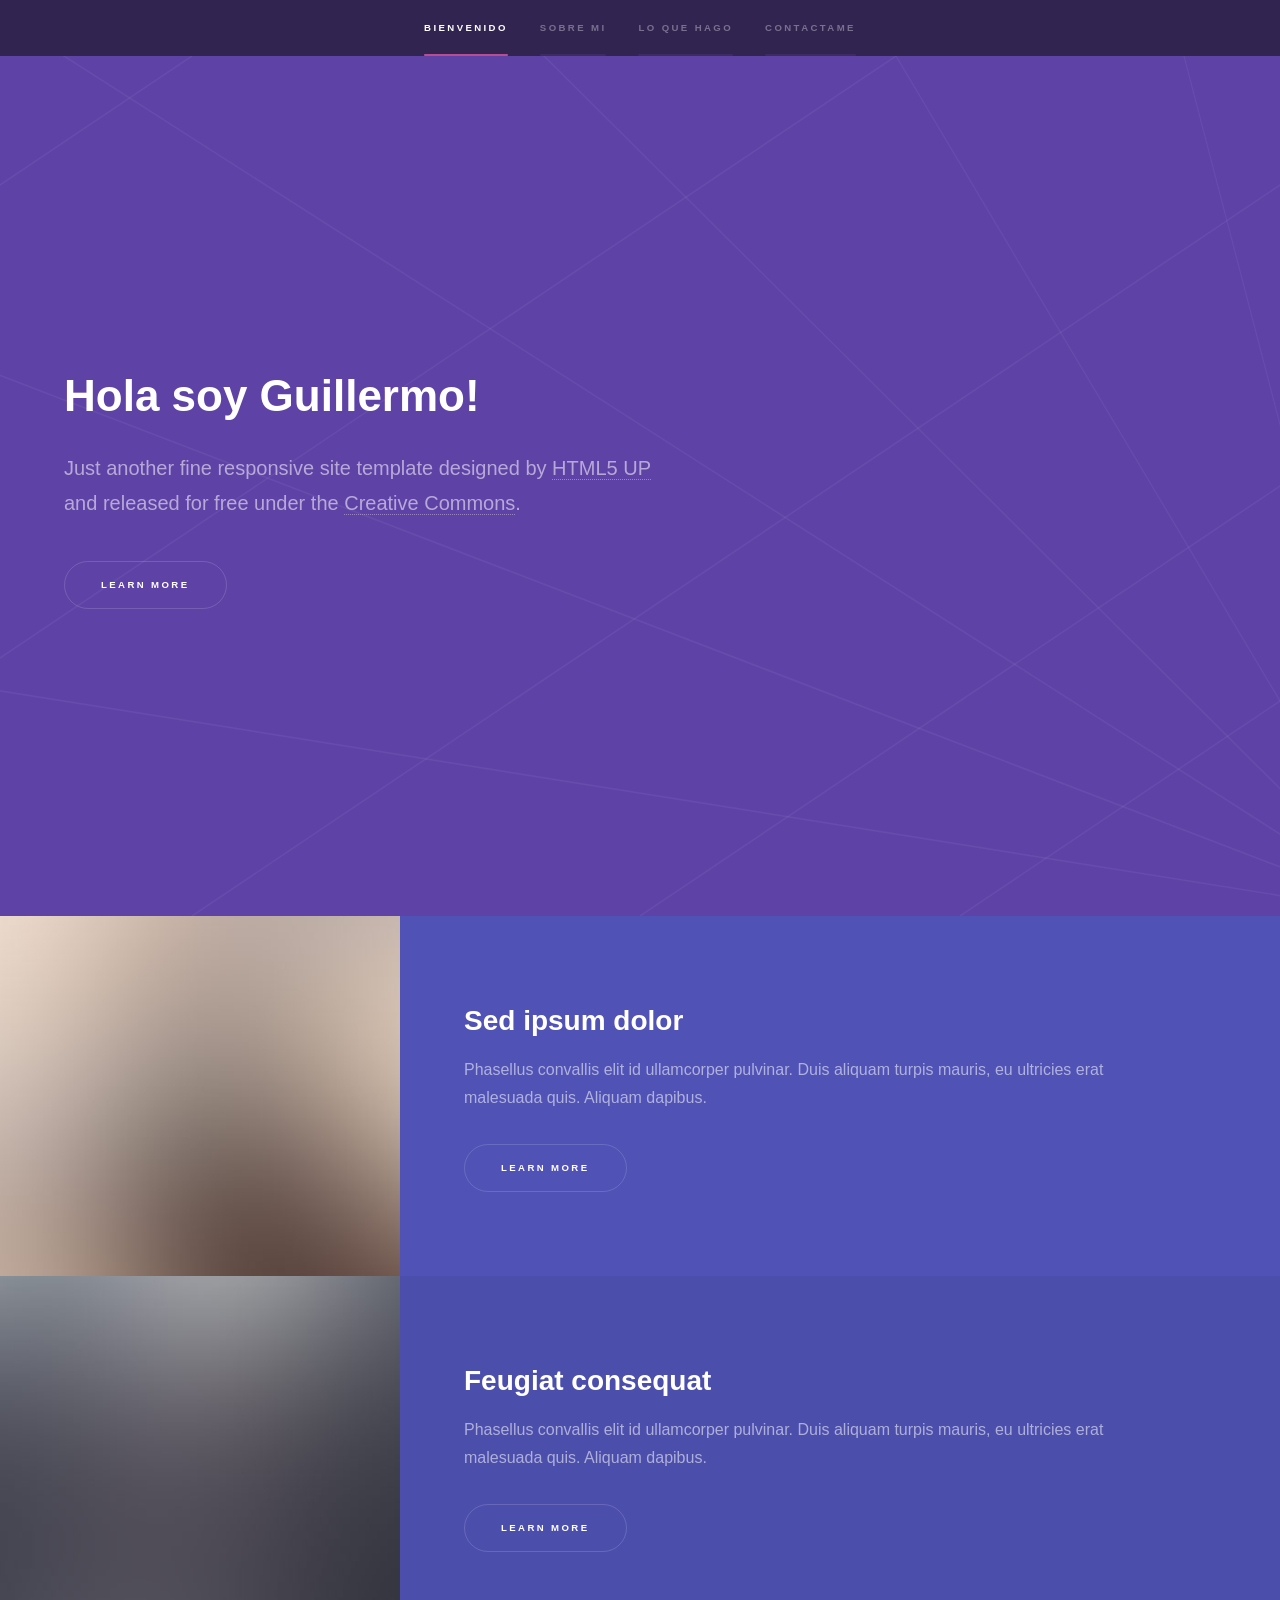
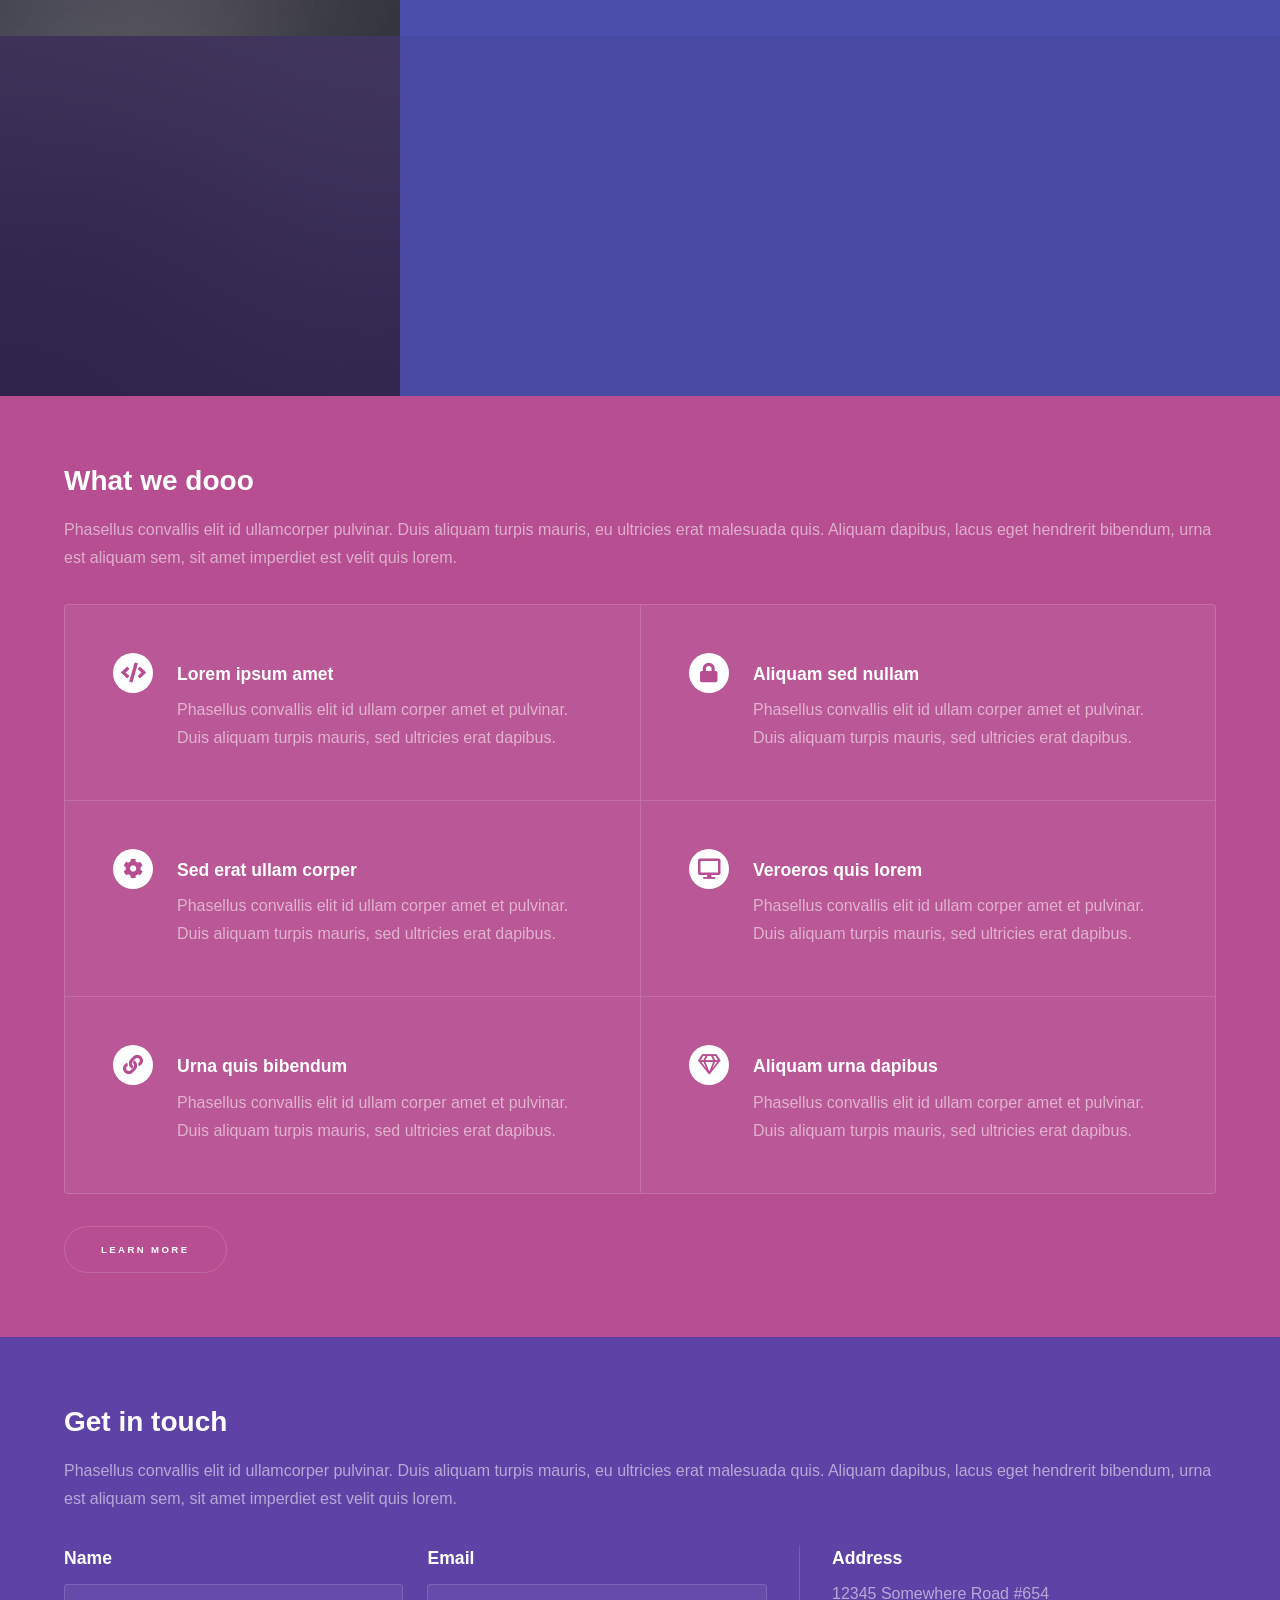
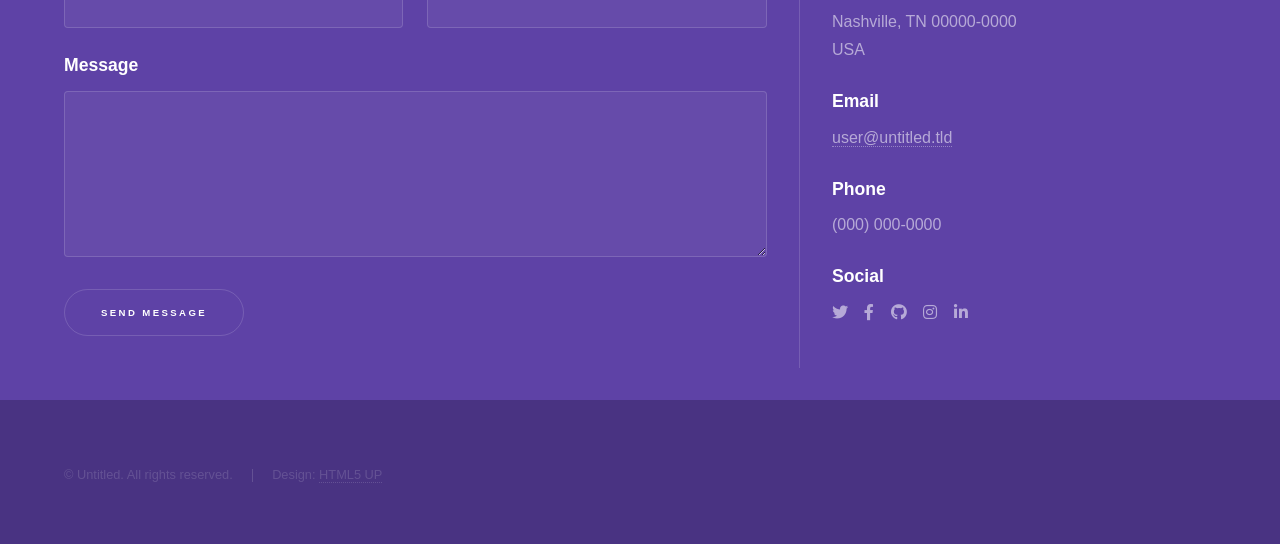
<file: index.html>
<!DOCTYPE HTML>

<html>
	<head>
		<title>Guillermo Tapia Desauguste</title>
		<meta charset="utf-8" />
		<meta name="viewport" content="width=device-width, initial-scale=1, user-scalable=no" />
		<link rel="stylesheet" href="assets/css/main.css" />
		<noscript><link rel="stylesheet" href="../assets/css/noscript.css" /></noscript>
	</head>
	<body class="is-preload">

		<!-- Sidebar -->
			<section id="sidebar">
				<div class="inner">
					<nav>
						<ul>
							<li><a href="#intro">Bienvenido</a></li>
							<li><a href="#one">Sobre mi</a></li>
							<li><a href="#two">Lo que hago</a></li>
							<li><a href="#three">Contactame</a></li>
						</ul>
					</nav>
				</div>
			</section>

		<!-- Wrapper -->
			<div id="wrapper">

				<!-- Intro -->
					<section id="intro" class="wrapper style1 fullscreen fade-up">
						<div class="inner">
							<h1>Hola soy Guillermo!</h1>
							<p>Just another fine responsive site template designed by <a href="http://html5up.net">HTML5 UP</a><br />
							and released for free under the <a href="http://html5up.net/license">Creative Commons</a>.</p>
							<ul class="actions">
								<li><a href="#one" class="button scrolly">Learn more</a></li>
							</ul>
						</div>
					</section>

				<!-- One -->
					<section id="one" class="wrapper style2 spotlights">
						<section>
							<a href="#" class="image"><img src="/images/pic01.jpg" alt="" data-position="center center" /></a>
							<div class="content">
								<div class="inner">
									<h2>Sed ipsum dolor</h2>
									<p>Phasellus convallis elit id ullamcorper pulvinar. Duis aliquam turpis mauris, eu ultricies erat malesuada quis. Aliquam dapibus.</p>
									<ul class="actions">
										<li><a href="#" class="button">Learn more</a></li>
									</ul>
								</div>
							</div>
						</section>
						<section>
							<a href="#" class="image"><img src="/images/pic02.jpg" alt="" data-position="top center" /></a>
							<div class="content">
								<div class="inner">
									<h2>Feugiat consequat</h2>
									<p>Phasellus convallis elit id ullamcorper pulvinar. Duis aliquam turpis mauris, eu ultricies erat malesuada quis. Aliquam dapibus.</p>
									<ul class="actions">
										<li><a href="#" class="button">Learn more</a></li>
									</ul>
								</div>
							</div>
						</section>
						<section>
							<a href="#" class="image"><img src="/images/pic03.jpg" alt="" data-position="25% 25%" /></a>
							<div class="content">
								<div class="inner">
									<h2>Ultricies aliquam</h2>
									<p>Phasellus convallis elit id ullamcorper pulvinar. Duis aliquam turpis mauris, eu ultricies erat malesuada quis. Aliquam dapibus.</p>
									<ul class="actions">
										<li><a href="#" class="button">Learn more</a></li>
									</ul>
								</div>
							</div>
						</section>
					</section>

				<!-- Two -->
					<section id="two" class="wrapper style3 fade-up">
						<div class="inner">
							<h2>What we dooo</h2>
							<p>Phasellus convallis elit id ullamcorper pulvinar. Duis aliquam turpis mauris, eu ultricies erat malesuada quis. Aliquam dapibus, lacus eget hendrerit bibendum, urna est aliquam sem, sit amet imperdiet est velit quis lorem.</p>
							<div class="features">
								<section>
									<span class="icon solid major fa-code"></span>
									<h3>Lorem ipsum amet</h3>
									<p>Phasellus convallis elit id ullam corper amet et pulvinar. Duis aliquam turpis mauris, sed ultricies erat dapibus.</p>
								</section>
								<section>
									<span class="icon solid major fa-lock"></span>
									<h3>Aliquam sed nullam</h3>
									<p>Phasellus convallis elit id ullam corper amet et pulvinar. Duis aliquam turpis mauris, sed ultricies erat dapibus.</p>
								</section>
								<section>
									<span class="icon solid major fa-cog"></span>
									<h3>Sed erat ullam corper</h3>
									<p>Phasellus convallis elit id ullam corper amet et pulvinar. Duis aliquam turpis mauris, sed ultricies erat dapibus.</p>
								</section>
								<section>
									<span class="icon solid major fa-desktop"></span>
									<h3>Veroeros quis lorem</h3>
									<p>Phasellus convallis elit id ullam corper amet et pulvinar. Duis aliquam turpis mauris, sed ultricies erat dapibus.</p>
								</section>
								<section>
									<span class="icon solid major fa-link"></span>
									<h3>Urna quis bibendum</h3>
									<p>Phasellus convallis elit id ullam corper amet et pulvinar. Duis aliquam turpis mauris, sed ultricies erat dapibus.</p>
								</section>
								<section>
									<span class="icon major fa-gem"></span>
									<h3>Aliquam urna dapibus</h3>
									<p>Phasellus convallis elit id ullam corper amet et pulvinar. Duis aliquam turpis mauris, sed ultricies erat dapibus.</p>
								</section>
							</div>
							<ul class="actions">
								<li><a href="#" class="button">Learn more</a></li>
							</ul>
						</div>
					</section>

				<!-- Three -->
					<section id="three" class="wrapper style1 fade-up">
						<div class="inner">
							<h2>Get in touch</h2>
							<p>Phasellus convallis elit id ullamcorper pulvinar. Duis aliquam turpis mauris, eu ultricies erat malesuada quis. Aliquam dapibus, lacus eget hendrerit bibendum, urna est aliquam sem, sit amet imperdiet est velit quis lorem.</p>
							<div class="split style1">
								<section>
									<form method="post" action="#">
										<div class="fields">
											<div class="field half">
												<label for="name">Name</label>
												<input type="text" name="name" id="name" />
											</div>
											<div class="field half">
												<label for="email">Email</label>
												<input type="text" name="email" id="email" />
											</div>
											<div class="field">
												<label for="message">Message</label>
												<textarea name="message" id="message" rows="5"></textarea>
											</div>
										</div>
										<ul class="actions">
											<li><a href="" class="button submit">Send Message</a></li>
										</ul>
									</form>
								</section>
								<section>
									<ul class="contact">
										<li>
											<h3>Address</h3>
											<span>12345 Somewhere Road #654<br />
											Nashville, TN 00000-0000<br />
											USA</span>
										</li>
										<li>
											<h3>Email</h3>
											<a href="#">user@untitled.tld</a>
										</li>
										<li>
											<h3>Phone</h3>
											<span>(000) 000-0000</span>
										</li>
										<li>
											<h3>Social</h3>
											<ul class="icons">
												<li><a href="#" class="icon brands fa-twitter"><span class="label">Twitter</span></a></li>
												<li><a href="#" class="icon brands fa-facebook-f"><span class="label">Facebook</span></a></li>
												<li><a href="#" class="icon brands fa-github"><span class="label">GitHub</span></a></li>
												<li><a href="#" class="icon brands fa-instagram"><span class="label">Instagram</span></a></li>
												<li><a href="#" class="icon brands fa-linkedin-in"><span class="label">LinkedIn</span></a></li>
											</ul>
										</li>
									</ul>
								</section>
							</div>
						</div>
					</section>

			</div>

		<!-- Footer -->
			<footer id="footer" class="wrapper style1-alt">
				<div class="inner">
					<ul class="menu">
						<li>&copy; Untitled. All rights reserved.</li><li>Design: <a href="http://html5up.net">HTML5 UP</a></li>
					</ul>
				</div>
			</footer>

		<!-- Scripts -->
			<script src="assets/js/jquery.min.js"></script>
			<script src="assets/js/jquery.scrollex.min.js"></script>
			<script src="assets/js/jquery.scrolly.min.js"></script>
			<script src="assets/js/browser.min.js"></script>
			<script src="assets/js/breakpoints.min.js"></script>
			<script src="assets/js/util.js"></script>
			<script src="assets/js/main.js"></script>

	</body>
</html>
</file>
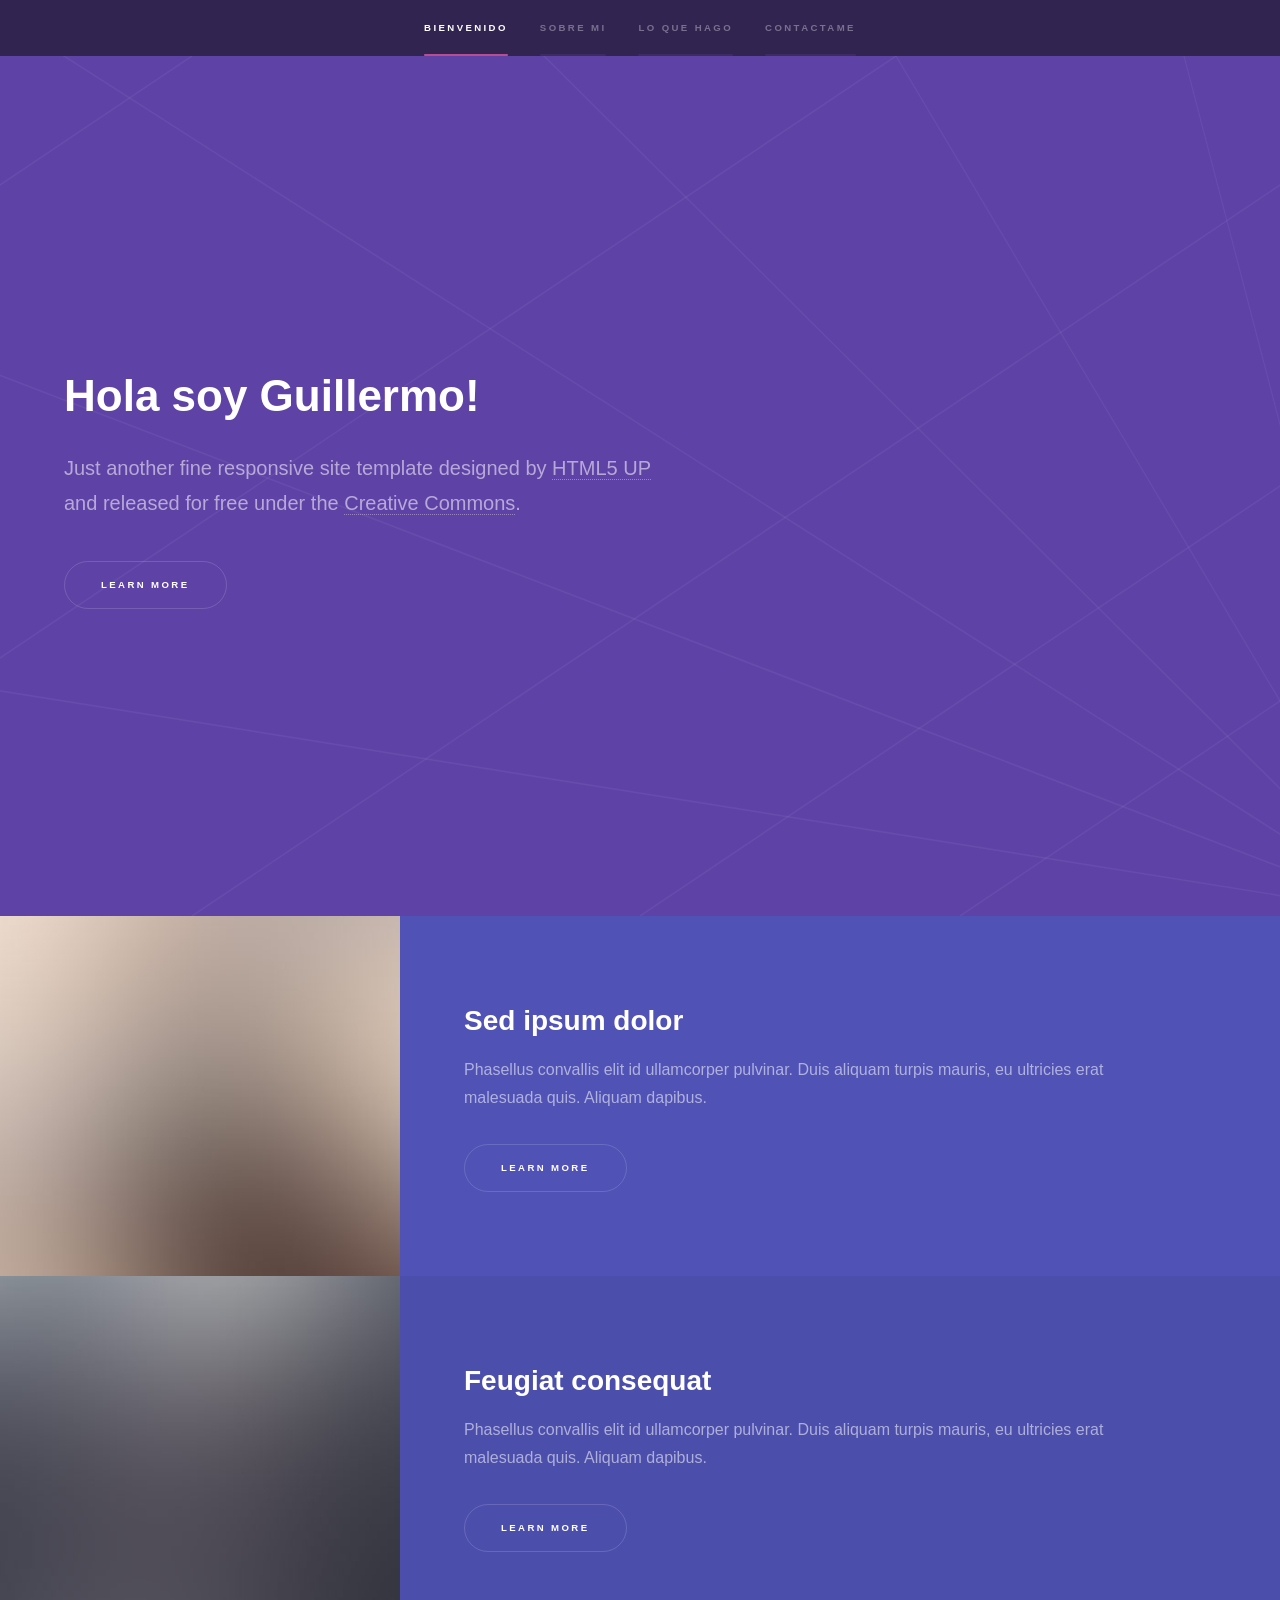
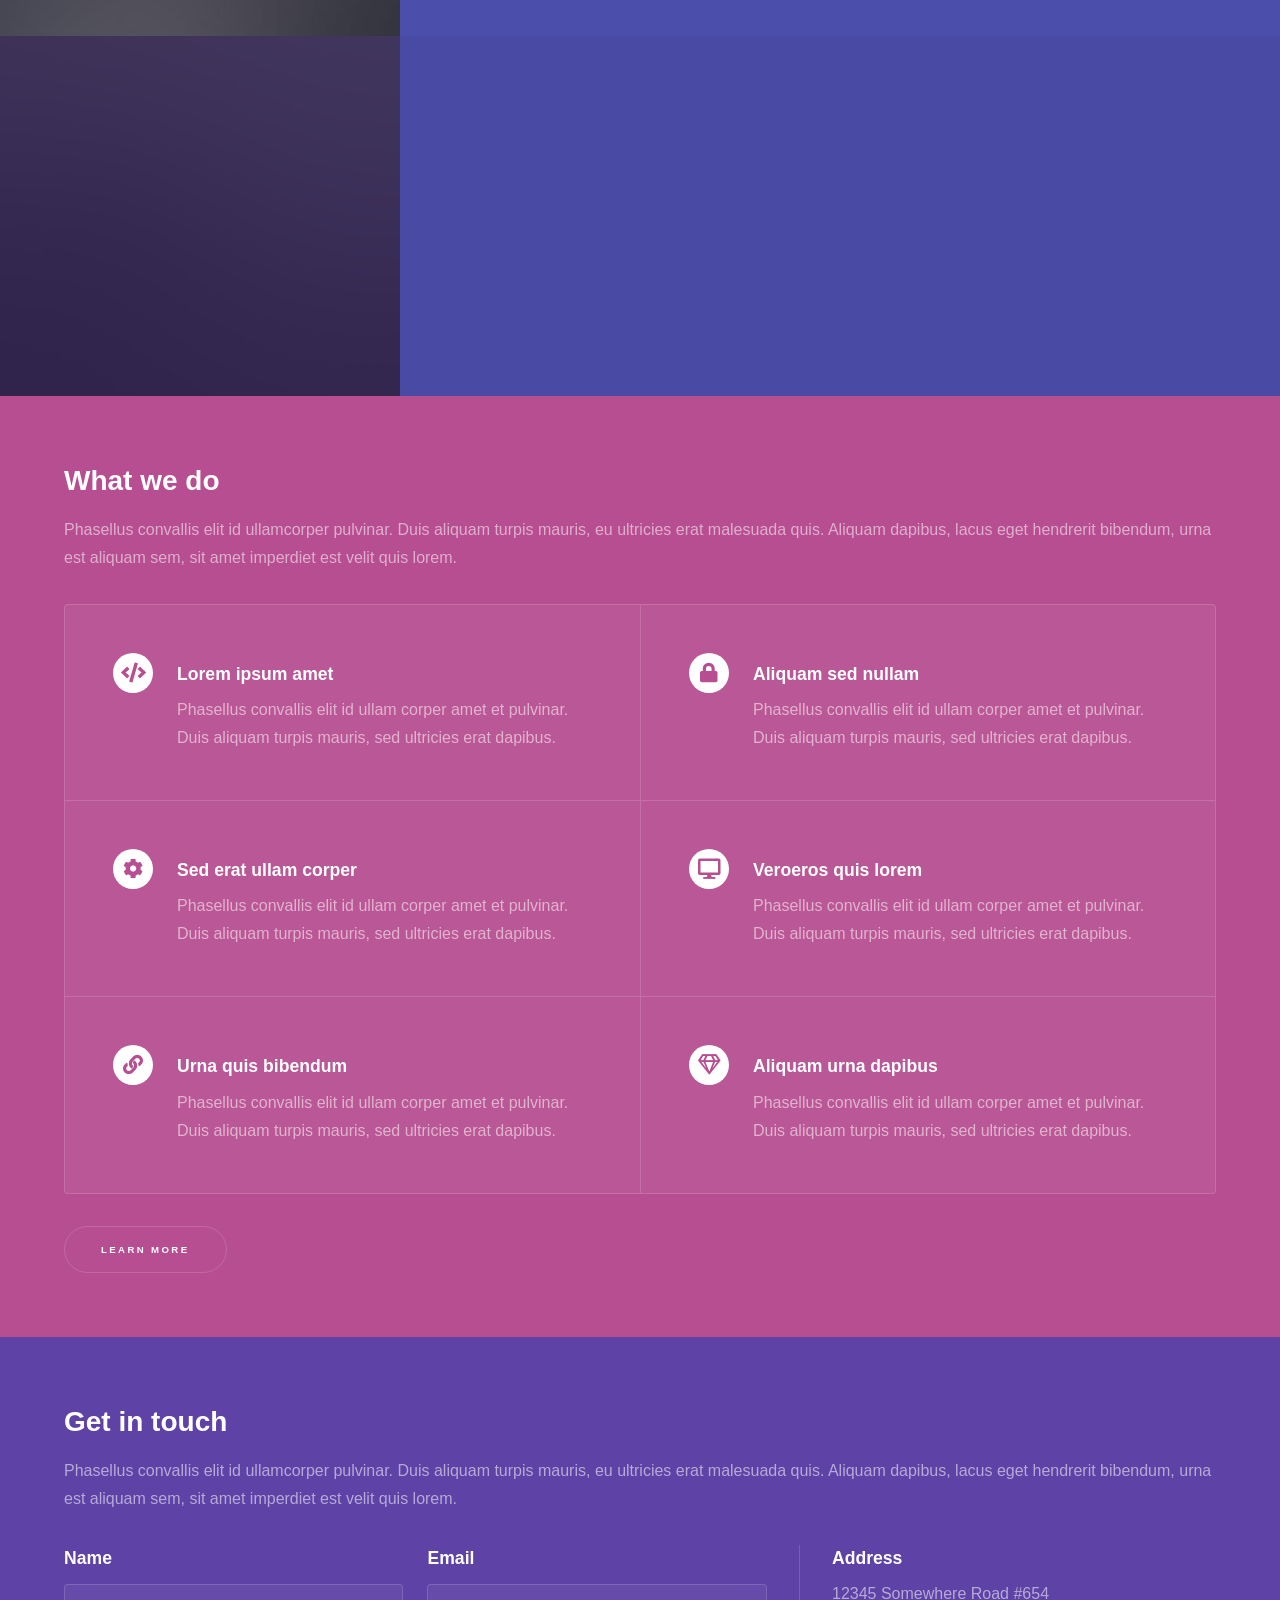
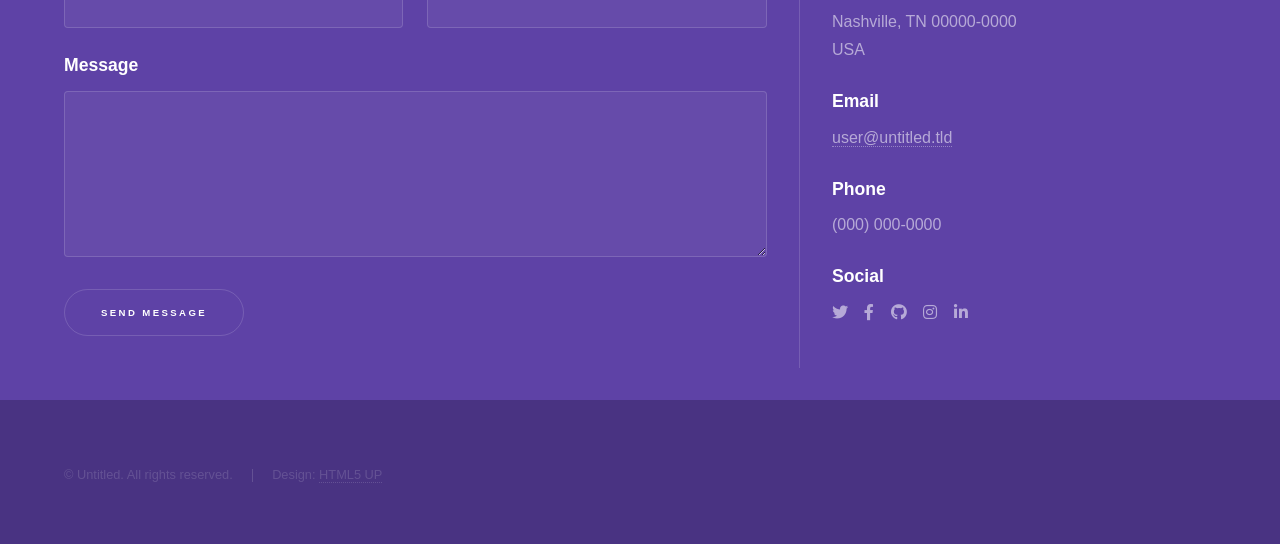
<file: docs/index.html>
<!DOCTYPE HTML>

<html>
	<head>
		<title>Guillermo Tapia Desauguste</title>
		<meta charset="utf-8" />
		<meta name="viewport" content="width=device-width, initial-scale=1, user-scalable=no" />
		<link rel="stylesheet" href="/assets/css/main.css" />
		<noscript><link rel="stylesheet" href="/assets/css/noscript.css" /></noscript>
	</head>
	<body class="is-preload">

		<!-- Sidebar -->
			<section id="sidebar">
				<div class="inner">
					<nav>
						<ul>
							<li><a href="#intro">Bienvenido</a></li>
							<li><a href="#one">Sobre mi</a></li>
							<li><a href="#two">Lo que hago</a></li>
							<li><a href="#three">Contactame</a></li>
						</ul>
					</nav>
				</div>
			</section>

		<!-- Wrapper -->
			<div id="wrapper">

				<!-- Intro -->
					<section id="intro" class="wrapper style1 fullscreen fade-up">
						<div class="inner">
							<h1>Hola soy Guillermo!</h1>
							<p>Just another fine responsive site template designed by <a href="http://html5up.net">HTML5 UP</a><br />
							and released for free under the <a href="http://html5up.net/license">Creative Commons</a>.</p>
							<ul class="actions">
								<li><a href="#one" class="button scrolly">Learn more</a></li>
							</ul>
						</div>
					</section>

				<!-- One -->
					<section id="one" class="wrapper style2 spotlights">
						<section>
							<a href="#" class="image"><img src="/images/pic01.jpg" alt="" data-position="center center" /></a>
							<div class="content">
								<div class="inner">
									<h2>Sed ipsum dolor</h2>
									<p>Phasellus convallis elit id ullamcorper pulvinar. Duis aliquam turpis mauris, eu ultricies erat malesuada quis. Aliquam dapibus.</p>
									<ul class="actions">
										<li><a href="#" class="button">Learn more</a></li>
									</ul>
								</div>
							</div>
						</section>
						<section>
							<a href="#" class="image"><img src="/images/pic02.jpg" alt="" data-position="top center" /></a>
							<div class="content">
								<div class="inner">
									<h2>Feugiat consequat</h2>
									<p>Phasellus convallis elit id ullamcorper pulvinar. Duis aliquam turpis mauris, eu ultricies erat malesuada quis. Aliquam dapibus.</p>
									<ul class="actions">
										<li><a href="#" class="button">Learn more</a></li>
									</ul>
								</div>
							</div>
						</section>
						<section>
							<a href="#" class="image"><img src="/images/pic03.jpg" alt="" data-position="25% 25%" /></a>
							<div class="content">
								<div class="inner">
									<h2>Ultricies aliquam</h2>
									<p>Phasellus convallis elit id ullamcorper pulvinar. Duis aliquam turpis mauris, eu ultricies erat malesuada quis. Aliquam dapibus.</p>
									<ul class="actions">
										<li><a href="#" class="button">Learn more</a></li>
									</ul>
								</div>
							</div>
						</section>
					</section>

				<!-- Two -->
					<section id="two" class="wrapper style3 fade-up">
						<div class="inner">
							<h2>What we do</h2>
							<p>Phasellus convallis elit id ullamcorper pulvinar. Duis aliquam turpis mauris, eu ultricies erat malesuada quis. Aliquam dapibus, lacus eget hendrerit bibendum, urna est aliquam sem, sit amet imperdiet est velit quis lorem.</p>
							<div class="features">
								<section>
									<span class="icon solid major fa-code"></span>
									<h3>Lorem ipsum amet</h3>
									<p>Phasellus convallis elit id ullam corper amet et pulvinar. Duis aliquam turpis mauris, sed ultricies erat dapibus.</p>
								</section>
								<section>
									<span class="icon solid major fa-lock"></span>
									<h3>Aliquam sed nullam</h3>
									<p>Phasellus convallis elit id ullam corper amet et pulvinar. Duis aliquam turpis mauris, sed ultricies erat dapibus.</p>
								</section>
								<section>
									<span class="icon solid major fa-cog"></span>
									<h3>Sed erat ullam corper</h3>
									<p>Phasellus convallis elit id ullam corper amet et pulvinar. Duis aliquam turpis mauris, sed ultricies erat dapibus.</p>
								</section>
								<section>
									<span class="icon solid major fa-desktop"></span>
									<h3>Veroeros quis lorem</h3>
									<p>Phasellus convallis elit id ullam corper amet et pulvinar. Duis aliquam turpis mauris, sed ultricies erat dapibus.</p>
								</section>
								<section>
									<span class="icon solid major fa-link"></span>
									<h3>Urna quis bibendum</h3>
									<p>Phasellus convallis elit id ullam corper amet et pulvinar. Duis aliquam turpis mauris, sed ultricies erat dapibus.</p>
								</section>
								<section>
									<span class="icon major fa-gem"></span>
									<h3>Aliquam urna dapibus</h3>
									<p>Phasellus convallis elit id ullam corper amet et pulvinar. Duis aliquam turpis mauris, sed ultricies erat dapibus.</p>
								</section>
							</div>
							<ul class="actions">
								<li><a href="#" class="button">Learn more</a></li>
							</ul>
						</div>
					</section>

				<!-- Three -->
					<section id="three" class="wrapper style1 fade-up">
						<div class="inner">
							<h2>Get in touch</h2>
							<p>Phasellus convallis elit id ullamcorper pulvinar. Duis aliquam turpis mauris, eu ultricies erat malesuada quis. Aliquam dapibus, lacus eget hendrerit bibendum, urna est aliquam sem, sit amet imperdiet est velit quis lorem.</p>
							<div class="split style1">
								<section>
									<form method="post" action="#">
										<div class="fields">
											<div class="field half">
												<label for="name">Name</label>
												<input type="text" name="name" id="name" />
											</div>
											<div class="field half">
												<label for="email">Email</label>
												<input type="text" name="email" id="email" />
											</div>
											<div class="field">
												<label for="message">Message</label>
												<textarea name="message" id="message" rows="5"></textarea>
											</div>
										</div>
										<ul class="actions">
											<li><a href="" class="button submit">Send Message</a></li>
										</ul>
									</form>
								</section>
								<section>
									<ul class="contact">
										<li>
											<h3>Address</h3>
											<span>12345 Somewhere Road #654<br />
											Nashville, TN 00000-0000<br />
											USA</span>
										</li>
										<li>
											<h3>Email</h3>
											<a href="#">user@untitled.tld</a>
										</li>
										<li>
											<h3>Phone</h3>
											<span>(000) 000-0000</span>
										</li>
										<li>
											<h3>Social</h3>
											<ul class="icons">
												<li><a href="#" class="icon brands fa-twitter"><span class="label">Twitter</span></a></li>
												<li><a href="#" class="icon brands fa-facebook-f"><span class="label">Facebook</span></a></li>
												<li><a href="#" class="icon brands fa-github"><span class="label">GitHub</span></a></li>
												<li><a href="#" class="icon brands fa-instagram"><span class="label">Instagram</span></a></li>
												<li><a href="#" class="icon brands fa-linkedin-in"><span class="label">LinkedIn</span></a></li>
											</ul>
										</li>
									</ul>
								</section>
							</div>
						</div>
					</section>

			</div>

		<!-- Footer -->
			<footer id="footer" class="wrapper style1-alt">
				<div class="inner">
					<ul class="menu">
						<li>&copy; Untitled. All rights reserved.</li><li>Design: <a href="http://html5up.net">HTML5 UP</a></li>
					</ul>
				</div>
			</footer>

		<!-- Scripts -->
			<script src="/assets/js/jquery.min.js"></script>
			<script src="/assets/js/jquery.scrollex.min.js"></script>
			<script src="/assets/js/jquery.scrolly.min.js"></script>
			<script src="/assets/js/browser.min.js"></script>
			<script src="/assets/js/breakpoints.min.js"></script>
			<script src="/assets/js/util.js"></script>
			<script src="/assets/js/main.js"></script>

	</body>
</html>
</file>
<file: assets/css/noscript.css>
/*
	Hyperspace by HTML5 UP
	html5up.net | @ajlkn
	Free for personal and commercial use under the CCA 3.0 license (html5up.net/license)
*/

/* Spotlights */

	.spotlights > section > .image:before {
		opacity: 0 !important;
	}

	.spotlights > section > .content > .inner {
		-moz-transform: none !important;
		-webkit-transform: none !important;
		-ms-transform: none !important;
		transform: none !important;
		opacity: 1 !important;
	}

/* Wrapper */

	.wrapper > .inner {
		opacity: 1 !important;
		-moz-transform: none !important;
		-webkit-transform: none !important;
		-ms-transform: none !important;
		transform: none !important;
	}

/* Sidebar */

	#sidebar > .inner {
		opacity: 1 !important;
	}

	#sidebar nav > ul > li {
		-moz-transform: none !important;
		-webkit-transform: none !important;
		-ms-transform: none !important;
		transform: none !important;
		opacity: 1 !important;
	}
</file>
<file: assets/css/main.css>
@import url(fontawesome-all.min.css);

/*
	Hyperspace by HTML5 UP
	html5up.net | @ajlkn
	Free for personal and commercial use under the CCA 3.0 license (html5up.net/license)
*/

html, body, div, span, applet, object,
iframe, h1, h2, h3, h4, h5, h6, p, blockquote,
pre, a, abbr, acronym, address, big, cite,
code, del, dfn, em, img, ins, kbd, q, s, samp,
small, strike, strong, sub, sup, tt, var, b,
u, i, center, dl, dt, dd, ol, ul, li, fieldset,
form, label, legend, table, caption, tbody,
tfoot, thead, tr, th, td, article, aside,
canvas, details, embed, figure, figcaption,
footer, header, hgroup, menu, nav, output, ruby,
section, summary, time, mark, audio, video {
	margin: 0;
	padding: 0;
	border: 0;
	font-size: 100%;
	font: inherit;
	vertical-align: baseline;}

article, aside, details, figcaption, figure,
footer, header, hgroup, menu, nav, section {
	display: block;}

body {
	line-height: 1;
}

ol, ul {
	list-style: none;
}

blockquote, q {
	quotes: none;
}

	blockquote:before, blockquote:after, q:before, q:after {
		content: '';
		content: none;
	}

table {
	border-collapse: collapse;
	border-spacing: 0;
}

body {
	-webkit-text-size-adjust: none;
}

mark {
	background-color: transparent;
	color: inherit;
}

input::-moz-focus-inner {
	border: 0;
	padding: 0;
}

input, select, textarea {
	-moz-appearance: none;
	-webkit-appearance: none;
	-ms-appearance: none;
	appearance: none;
}

/* Basic */

	@-ms-viewport {
		width: device-width;
	}

	body {
		-ms-overflow-style: scrollbar;
	}

	@media screen and (max-width: 480px) {

		html, body {
			min-width: 320px;
		}

	}

	html {
		box-sizing: border-box;
	}

	*, *:before, *:after {
		box-sizing: inherit;
	}

	body {
		background: #312450;
	}

		body.is-preload *, body.is-preload *:before, body.is-preload *:after {
			-moz-animation: none !important;
			-webkit-animation: none !important;
			-ms-animation: none !important;
			animation: none !important;
			-moz-transition: none !important;
			-webkit-transition: none !important;
			-ms-transition: none !important;
			transition: none !important;
		}

/* Type */

	body, input, select, textarea {
		color: rgba(255, 255, 255, 0.55);
		font-family: Arial, Helvetica, sans-serif;
		font-size: 16.5pt;
		font-weight: normal;
		line-height: 1.75;
	}

		@media screen and (max-width: 1680px) {

			body, input, select, textarea {
				font-size: 13pt;
			}

		}

		@media screen and (max-width: 1280px) {

			body, input, select, textarea {
				font-size: 12pt;
			}

		}

		@media screen and (max-width: 360px) {

			body, input, select, textarea {
				font-size: 11pt;
			}

		}

	a {
		-moz-transition: color 0.2s ease, border-bottom-color 0.2s ease;
		-webkit-transition: color 0.2s ease, border-bottom-color 0.2s ease;
		-ms-transition: color 0.2s ease, border-bottom-color 0.2s ease;
		transition: color 0.2s ease, border-bottom-color 0.2s ease;
		border-bottom: dotted 1px rgba(255, 255, 255, 0.35);
		color: inherit;
		text-decoration: none;
	}

		a:hover {
			border-bottom-color: transparent;
			color: #ffffff;
		}

	strong, b {
		color: #ffffff;
		font-weight: bold;
	}

	em, i {
		font-style: italic;
	}

	p {
		margin: 0 0 2em 0;
	}

	h1, h2, h3, h4, h5, h6 {
		color: #ffffff;
		font-weight: bold;
		line-height: 1.5;
		margin: 0 0 0.5em 0;
	}

		h1 a, h2 a, h3 a, h4 a, h5 a, h6 a {
			color: inherit;
			text-decoration: none;
		}

	h1 {
		font-size: 2.75em;
	}

		h1.major {
			margin: 0 0 1.3em 0;
			position: relative;
			padding-bottom: 0.35em;
		}

			h1.major:after {
				background-image: -moz-linear-gradient(to right, #5e42a6, #b74e91);
				background-image: -webkit-linear-gradient(to right, #5e42a6, #b74e91);
				background-image: -ms-linear-gradient(to right, #5e42a6, #b74e91);
				background-image: linear-gradient(to right, #5e42a6, #b74e91);
				-moz-transition: max-width 0.2s ease;
				-webkit-transition: max-width 0.2s ease;
				-ms-transition: max-width 0.2s ease;
				transition: max-width 0.2s ease;
				border-radius: 0.2em;
				bottom: 0;
				content: '';
				height: 0.05em;
				position: absolute;
				right: 0;
				width: 100%;
			}

	h2 {
		font-size: 1.75em;
	}

	h3 {
		font-size: 1.1em;
	}

	h4 {
		font-size: 1em;
	}

	h5 {
		font-size: 0.8em;
	}

	h6 {
		font-size: 0.6em;
	}

	@media screen and (max-width: 736px) {

		h1 {
			font-size: 2em;
		}

		h2 {
			font-size: 1.25em;
		}

		h3 {
			font-size: 1em;
		}

		h4 {
			font-size: 0.8em;
		}

		h5 {
			font-size: 0.6em;
		}

		h6 {
			font-size: 0.6em;
		}

	}

	sub {
		font-size: 0.8em;
		position: relative;
		top: 0.5em;
	}

	sup {
		font-size: 0.8em;
		position: relative;
		top: -0.5em;
	}

	blockquote {
		border-left: solid 4px rgba(255, 255, 255, 0.15);
		font-style: italic;
		margin: 0 0 2em 0;
		padding: 0.5em 0 0.5em 2em;
	}

	code {
		background: rgba(255, 255, 255, 0.05);
		border-radius: 0.25em;
		border: solid 1px rgba(255, 255, 255, 0.15);
		font-family: "Courier New", monospace;
		font-size: 0.9em;
		margin: 0 0.25em;
		padding: 0.25em 0.65em;
	}

	pre {
		-webkit-overflow-scrolling: touch;
		font-family: "Courier New", monospace;
		font-size: 0.9em;
		margin: 0 0 2em 0;
	}

		pre code {
			display: block;
			line-height: 1.75em;
			padding: 1em 1.5em;
			overflow-x: auto;
		}

	hr {
		border: 0;
		border-bottom: solid 1px rgba(255, 255, 255, 0.15);
		margin: 2em 0;
	}

		hr.major {
			margin: 3em 0;
		}

	.align-left {
		text-align: left;
	}

	.align-center {
		text-align: center;
	}

	.align-right {
		text-align: right;
	}

/* Row */

	.row {
		display: flex;
		flex-wrap: wrap;
		box-sizing: border-box;
		align-items: stretch;
	}

		.row > * {
			box-sizing: border-box;
		}

		.row.gtr-uniform > * > :last-child {
			margin-bottom: 0;
		}

		.row.aln-left {
			justify-content: flex-start;
		}

		.row.aln-center {
			justify-content: center;
		}

		.row.aln-right {
			justify-content: flex-end;
		}

		.row.aln-top {
			align-items: flex-start;
		}

		.row.aln-middle {
			align-items: center;
		}

		.row.aln-bottom {
			align-items: flex-end;
		}

		.row > .imp {
			order: -1;
		}

		.row > .col-1 {
			width: 8.33333%;
		}

		.row > .off-1 {
			margin-left: 8.33333%;
		}

		.row > .col-2 {
			width: 16.66667%;
		}

		.row > .off-2 {
			margin-left: 16.66667%;
		}

		.row > .col-3 {
			width: 25%;
		}

		.row > .off-3 {
			margin-left: 25%;
		}

		.row > .col-4 {
			width: 33.33333%;
		}

		.row > .off-4 {
			margin-left: 33.33333%;
		}

		.row > .col-5 {
			width: 41.66667%;
		}

		.row > .off-5 {
			margin-left: 41.66667%;
		}

		.row > .col-6 {
			width: 50%;
		}

		.row > .off-6 {
			margin-left: 50%;
		}

		.row > .col-7 {
			width: 58.33333%;
		}

		.row > .off-7 {
			margin-left: 58.33333%;
		}

		.row > .col-8 {
			width: 66.66667%;
		}

		.row > .off-8 {
			margin-left: 66.66667%;
		}

		.row > .col-9 {
			width: 75%;
		}

		.row > .off-9 {
			margin-left: 75%;
		}

		.row > .col-10 {
			width: 83.33333%;
		}

		.row > .off-10 {
			margin-left: 83.33333%;
		}

		.row > .col-11 {
			width: 91.66667%;
		}

		.row > .off-11 {
			margin-left: 91.66667%;
		}

		.row > .col-12 {
			width: 100%;
		}

		.row > .off-12 {
			margin-left: 100%;
		}

		.row.gtr-0 {
			margin-top: 0;
			margin-left: 0em;
		}

			.row.gtr-0 > * {
				padding: 0 0 0 0em;
			}

			.row.gtr-0.gtr-uniform {
				margin-top: 0em;
			}

				.row.gtr-0.gtr-uniform > * {
					padding-top: 0em;
				}

		.row.gtr-25 {
			margin-top: 0;
			margin-left: -0.375em;
		}

			.row.gtr-25 > * {
				padding: 0 0 0 0.375em;
			}

			.row.gtr-25.gtr-uniform {
				margin-top: -0.375em;
			}

				.row.gtr-25.gtr-uniform > * {
					padding-top: 0.375em;
				}

		.row.gtr-50 {
			margin-top: 0;
			margin-left: -0.75em;
		}

			.row.gtr-50 > * {
				padding: 0 0 0 0.75em;
			}

			.row.gtr-50.gtr-uniform {
				margin-top: -0.75em;
			}

				.row.gtr-50.gtr-uniform > * {
					padding-top: 0.75em;
				}

		.row {
			margin-top: 0;
			margin-left: -1.5em;
		}

			.row > * {
				padding: 0 0 0 1.5em;
			}

			.row.gtr-uniform {
				margin-top: -1.5em;
			}

				.row.gtr-uniform > * {
					padding-top: 1.5em;
				}

		.row.gtr-150 {
			margin-top: 0;
			margin-left: -2.25em;
		}

			.row.gtr-150 > * {
				padding: 0 0 0 2.25em;
			}

			.row.gtr-150.gtr-uniform {
				margin-top: -2.25em;
			}

				.row.gtr-150.gtr-uniform > * {
					padding-top: 2.25em;
				}

		.row.gtr-200 {
			margin-top: 0;
			margin-left: -3em;
		}

			.row.gtr-200 > * {
				padding: 0 0 0 3em;
			}

			.row.gtr-200.gtr-uniform {
				margin-top: -3em;
			}

				.row.gtr-200.gtr-uniform > * {
					padding-top: 3em;
				}

		@media screen and (max-width: 1680px) {

			.row {
				display: flex;
				flex-wrap: wrap;
				box-sizing: border-box;
				align-items: stretch;
			}

				.row > * {
					box-sizing: border-box;
				}

				.row.gtr-uniform > * > :last-child {
					margin-bottom: 0;
				}

				.row.aln-left {
					justify-content: flex-start;
				}

				.row.aln-center {
					justify-content: center;
				}

				.row.aln-right {
					justify-content: flex-end;
				}

				.row.aln-top {
					align-items: flex-start;
				}

				.row.aln-middle {
					align-items: center;
				}

				.row.aln-bottom {
					align-items: flex-end;
				}

				.row > .imp-xlarge {
					order: -1;
				}

				.row > .col-1-xlarge {
					width: 8.33333%;
				}

				.row > .off-1-xlarge {
					margin-left: 8.33333%;
				}

				.row > .col-2-xlarge {
					width: 16.66667%;
				}

				.row > .off-2-xlarge {
					margin-left: 16.66667%;
				}

				.row > .col-3-xlarge {
					width: 25%;
				}

				.row > .off-3-xlarge {
					margin-left: 25%;
				}

				.row > .col-4-xlarge {
					width: 33.33333%;
				}

				.row > .off-4-xlarge {
					margin-left: 33.33333%;
				}

				.row > .col-5-xlarge {
					width: 41.66667%;
				}

				.row > .off-5-xlarge {
					margin-left: 41.66667%;
				}

				.row > .col-6-xlarge {
					width: 50%;
				}

				.row > .off-6-xlarge {
					margin-left: 50%;
				}

				.row > .col-7-xlarge {
					width: 58.33333%;
				}

				.row > .off-7-xlarge {
					margin-left: 58.33333%;
				}

				.row > .col-8-xlarge {
					width: 66.66667%;
				}

				.row > .off-8-xlarge {
					margin-left: 66.66667%;
				}

				.row > .col-9-xlarge {
					width: 75%;
				}

				.row > .off-9-xlarge {
					margin-left: 75%;
				}

				.row > .col-10-xlarge {
					width: 83.33333%;
				}

				.row > .off-10-xlarge {
					margin-left: 83.33333%;
				}

				.row > .col-11-xlarge {
					width: 91.66667%;
				}

				.row > .off-11-xlarge {
					margin-left: 91.66667%;
				}

				.row > .col-12-xlarge {
					width: 100%;
				}

				.row > .off-12-xlarge {
					margin-left: 100%;
				}

				.row.gtr-0 {
					margin-top: 0;
					margin-left: 0em;
				}

					.row.gtr-0 > * {
						padding: 0 0 0 0em;
					}

					.row.gtr-0.gtr-uniform {
						margin-top: 0em;
					}

						.row.gtr-0.gtr-uniform > * {
							padding-top: 0em;
						}

				.row.gtr-25 {
					margin-top: 0;
					margin-left: -0.375em;
				}

					.row.gtr-25 > * {
						padding: 0 0 0 0.375em;
					}

					.row.gtr-25.gtr-uniform {
						margin-top: -0.375em;
					}

						.row.gtr-25.gtr-uniform > * {
							padding-top: 0.375em;
						}

				.row.gtr-50 {
					margin-top: 0;
					margin-left: -0.75em;
				}

					.row.gtr-50 > * {
						padding: 0 0 0 0.75em;
					}

					.row.gtr-50.gtr-uniform {
						margin-top: -0.75em;
					}

						.row.gtr-50.gtr-uniform > * {
							padding-top: 0.75em;
						}

				.row {
					margin-top: 0;
					margin-left: -1.5em;
				}

					.row > * {
						padding: 0 0 0 1.5em;
					}

					.row.gtr-uniform {
						margin-top: -1.5em;
					}

						.row.gtr-uniform > * {
							padding-top: 1.5em;
						}

				.row.gtr-150 {
					margin-top: 0;
					margin-left: -2.25em;
				}

					.row.gtr-150 > * {
						padding: 0 0 0 2.25em;
					}

					.row.gtr-150.gtr-uniform {
						margin-top: -2.25em;
					}

						.row.gtr-150.gtr-uniform > * {
							padding-top: 2.25em;
						}

				.row.gtr-200 {
					margin-top: 0;
					margin-left: -3em;
				}

					.row.gtr-200 > * {
						padding: 0 0 0 3em;
					}

					.row.gtr-200.gtr-uniform {
						margin-top: -3em;
					}

						.row.gtr-200.gtr-uniform > * {
							padding-top: 3em;
						}

		}

		@media screen and (max-width: 1280px) {

			.row {
				display: flex;
				flex-wrap: wrap;
				box-sizing: border-box;
				align-items: stretch;
			}

				.row > * {
					box-sizing: border-box;
				}

				.row.gtr-uniform > * > :last-child {
					margin-bottom: 0;
				}

				.row.aln-left {
					justify-content: flex-start;
				}

				.row.aln-center {
					justify-content: center;
				}

				.row.aln-right {
					justify-content: flex-end;
				}

				.row.aln-top {
					align-items: flex-start;
				}

				.row.aln-middle {
					align-items: center;
				}

				.row.aln-bottom {
					align-items: flex-end;
				}

				.row > .imp-large {
					order: -1;
				}

				.row > .col-1-large {
					width: 8.33333%;
				}

				.row > .off-1-large {
					margin-left: 8.33333%;
				}

				.row > .col-2-large {
					width: 16.66667%;
				}

				.row > .off-2-large {
					margin-left: 16.66667%;
				}

				.row > .col-3-large {
					width: 25%;
				}

				.row > .off-3-large {
					margin-left: 25%;
				}

				.row > .col-4-large {
					width: 33.33333%;
				}

				.row > .off-4-large {
					margin-left: 33.33333%;
				}

				.row > .col-5-large {
					width: 41.66667%;
				}

				.row > .off-5-large {
					margin-left: 41.66667%;
				}

				.row > .col-6-large {
					width: 50%;
				}

				.row > .off-6-large {
					margin-left: 50%;
				}

				.row > .col-7-large {
					width: 58.33333%;
				}

				.row > .off-7-large {
					margin-left: 58.33333%;
				}

				.row > .col-8-large {
					width: 66.66667%;
				}

				.row > .off-8-large {
					margin-left: 66.66667%;
				}

				.row > .col-9-large {
					width: 75%;
				}

				.row > .off-9-large {
					margin-left: 75%;
				}

				.row > .col-10-large {
					width: 83.33333%;
				}

				.row > .off-10-large {
					margin-left: 83.33333%;
				}

				.row > .col-11-large {
					width: 91.66667%;
				}

				.row > .off-11-large {
					margin-left: 91.66667%;
				}

				.row > .col-12-large {
					width: 100%;
				}

				.row > .off-12-large {
					margin-left: 100%;
				}

				.row.gtr-0 {
					margin-top: 0;
					margin-left: 0em;
				}

					.row.gtr-0 > * {
						padding: 0 0 0 0em;
					}

					.row.gtr-0.gtr-uniform {
						margin-top: 0em;
					}

						.row.gtr-0.gtr-uniform > * {
							padding-top: 0em;
						}

				.row.gtr-25 {
					margin-top: 0;
					margin-left: -0.375em;
				}

					.row.gtr-25 > * {
						padding: 0 0 0 0.375em;
					}

					.row.gtr-25.gtr-uniform {
						margin-top: -0.375em;
					}

						.row.gtr-25.gtr-uniform > * {
							padding-top: 0.375em;
						}

				.row.gtr-50 {
					margin-top: 0;
					margin-left: -0.75em;
				}

					.row.gtr-50 > * {
						padding: 0 0 0 0.75em;
					}

					.row.gtr-50.gtr-uniform {
						margin-top: -0.75em;
					}

						.row.gtr-50.gtr-uniform > * {
							padding-top: 0.75em;
						}

				.row {
					margin-top: 0;
					margin-left: -1.5em;
				}

					.row > * {
						padding: 0 0 0 1.5em;
					}

					.row.gtr-uniform {
						margin-top: -1.5em;
					}

						.row.gtr-uniform > * {
							padding-top: 1.5em;
						}

				.row.gtr-150 {
					margin-top: 0;
					margin-left: -2.25em;
				}

					.row.gtr-150 > * {
						padding: 0 0 0 2.25em;
					}

					.row.gtr-150.gtr-uniform {
						margin-top: -2.25em;
					}

						.row.gtr-150.gtr-uniform > * {
							padding-top: 2.25em;
						}

				.row.gtr-200 {
					margin-top: 0;
					margin-left: -3em;
				}

					.row.gtr-200 > * {
						padding: 0 0 0 3em;
					}

					.row.gtr-200.gtr-uniform {
						margin-top: -3em;
					}

						.row.gtr-200.gtr-uniform > * {
							padding-top: 3em;
						}

		}

		@media screen and (max-width: 980px) {

			.row {
				display: flex;
				flex-wrap: wrap;
				box-sizing: border-box;
				align-items: stretch;
			}

				.row > * {
					box-sizing: border-box;
				}

				.row.gtr-uniform > * > :last-child {
					margin-bottom: 0;
				}

				.row.aln-left {
					justify-content: flex-start;
				}

				.row.aln-center {
					justify-content: center;
				}

				.row.aln-right {
					justify-content: flex-end;
				}

				.row.aln-top {
					align-items: flex-start;
				}

				.row.aln-middle {
					align-items: center;
				}

				.row.aln-bottom {
					align-items: flex-end;
				}

				.row > .imp-medium {
					order: -1;
				}

				.row > .col-1-medium {
					width: 8.33333%;
				}

				.row > .off-1-medium {
					margin-left: 8.33333%;
				}

				.row > .col-2-medium {
					width: 16.66667%;
				}

				.row > .off-2-medium {
					margin-left: 16.66667%;
				}

				.row > .col-3-medium {
					width: 25%;
				}

				.row > .off-3-medium {
					margin-left: 25%;
				}

				.row > .col-4-medium {
					width: 33.33333%;
				}

				.row > .off-4-medium {
					margin-left: 33.33333%;
				}

				.row > .col-5-medium {
					width: 41.66667%;
				}

				.row > .off-5-medium {
					margin-left: 41.66667%;
				}

				.row > .col-6-medium {
					width: 50%;
				}

				.row > .off-6-medium {
					margin-left: 50%;
				}

				.row > .col-7-medium {
					width: 58.33333%;
				}

				.row > .off-7-medium {
					margin-left: 58.33333%;
				}

				.row > .col-8-medium {
					width: 66.66667%;
				}

				.row > .off-8-medium {
					margin-left: 66.66667%;
				}

				.row > .col-9-medium {
					width: 75%;
				}

				.row > .off-9-medium {
					margin-left: 75%;
				}

				.row > .col-10-medium {
					width: 83.33333%;
				}

				.row > .off-10-medium {
					margin-left: 83.33333%;
				}

				.row > .col-11-medium {
					width: 91.66667%;
				}

				.row > .off-11-medium {
					margin-left: 91.66667%;
				}

				.row > .col-12-medium {
					width: 100%;
				}

				.row > .off-12-medium {
					margin-left: 100%;
				}

				.row.gtr-0 {
					margin-top: 0;
					margin-left: 0em;
				}

					.row.gtr-0 > * {
						padding: 0 0 0 0em;
					}

					.row.gtr-0.gtr-uniform {
						margin-top: 0em;
					}

						.row.gtr-0.gtr-uniform > * {
							padding-top: 0em;
						}

				.row.gtr-25 {
					margin-top: 0;
					margin-left: -0.375em;
				}

					.row.gtr-25 > * {
						padding: 0 0 0 0.375em;
					}

					.row.gtr-25.gtr-uniform {
						margin-top: -0.375em;
					}

						.row.gtr-25.gtr-uniform > * {
							padding-top: 0.375em;
						}

				.row.gtr-50 {
					margin-top: 0;
					margin-left: -0.75em;
				}

					.row.gtr-50 > * {
						padding: 0 0 0 0.75em;
					}

					.row.gtr-50.gtr-uniform {
						margin-top: -0.75em;
					}

						.row.gtr-50.gtr-uniform > * {
							padding-top: 0.75em;
						}

				.row {
					margin-top: 0;
					margin-left: -1.5em;
				}

					.row > * {
						padding: 0 0 0 1.5em;
					}

					.row.gtr-uniform {
						margin-top: -1.5em;
					}

						.row.gtr-uniform > * {
							padding-top: 1.5em;
						}

				.row.gtr-150 {
					margin-top: 0;
					margin-left: -2.25em;
				}

					.row.gtr-150 > * {
						padding: 0 0 0 2.25em;
					}

					.row.gtr-150.gtr-uniform {
						margin-top: -2.25em;
					}

						.row.gtr-150.gtr-uniform > * {
							padding-top: 2.25em;
						}

				.row.gtr-200 {
					margin-top: 0;
					margin-left: -3em;
				}

					.row.gtr-200 > * {
						padding: 0 0 0 3em;
					}

					.row.gtr-200.gtr-uniform {
						margin-top: -3em;
					}

						.row.gtr-200.gtr-uniform > * {
							padding-top: 3em;
						}

		}

		@media screen and (max-width: 736px) {

			.row {
				display: flex;
				flex-wrap: wrap;
				box-sizing: border-box;
				align-items: stretch;
			}

				.row > * {
					box-sizing: border-box;
				}

				.row.gtr-uniform > * > :last-child {
					margin-bottom: 0;
				}

				.row.aln-left {
					justify-content: flex-start;
				}

				.row.aln-center {
					justify-content: center;
				}

				.row.aln-right {
					justify-content: flex-end;
				}

				.row.aln-top {
					align-items: flex-start;
				}

				.row.aln-middle {
					align-items: center;
				}

				.row.aln-bottom {
					align-items: flex-end;
				}

				.row > .imp-small {
					order: -1;
				}

				.row > .col-1-small {
					width: 8.33333%;
				}

				.row > .off-1-small {
					margin-left: 8.33333%;
				}

				.row > .col-2-small {
					width: 16.66667%;
				}

				.row > .off-2-small {
					margin-left: 16.66667%;
				}

				.row > .col-3-small {
					width: 25%;
				}

				.row > .off-3-small {
					margin-left: 25%;
				}

				.row > .col-4-small {
					width: 33.33333%;
				}

				.row > .off-4-small {
					margin-left: 33.33333%;
				}

				.row > .col-5-small {
					width: 41.66667%;
				}

				.row > .off-5-small {
					margin-left: 41.66667%;
				}

				.row > .col-6-small {
					width: 50%;
				}

				.row > .off-6-small {
					margin-left: 50%;
				}

				.row > .col-7-small {
					width: 58.33333%;
				}

				.row > .off-7-small {
					margin-left: 58.33333%;
				}

				.row > .col-8-small {
					width: 66.66667%;
				}

				.row > .off-8-small {
					margin-left: 66.66667%;
				}

				.row > .col-9-small {
					width: 75%;
				}

				.row > .off-9-small {
					margin-left: 75%;
				}

				.row > .col-10-small {
					width: 83.33333%;
				}

				.row > .off-10-small {
					margin-left: 83.33333%;
				}

				.row > .col-11-small {
					width: 91.66667%;
				}

				.row > .off-11-small {
					margin-left: 91.66667%;
				}

				.row > .col-12-small {
					width: 100%;
				}

				.row > .off-12-small {
					margin-left: 100%;
				}

				.row.gtr-0 {
					margin-top: 0;
					margin-left: 0em;
				}

					.row.gtr-0 > * {
						padding: 0 0 0 0em;
					}

					.row.gtr-0.gtr-uniform {
						margin-top: 0em;
					}

						.row.gtr-0.gtr-uniform > * {
							padding-top: 0em;
						}

				.row.gtr-25 {
					margin-top: 0;
					margin-left: -0.375em;
				}

					.row.gtr-25 > * {
						padding: 0 0 0 0.375em;
					}

					.row.gtr-25.gtr-uniform {
						margin-top: -0.375em;
					}

						.row.gtr-25.gtr-uniform > * {
							padding-top: 0.375em;
						}

				.row.gtr-50 {
					margin-top: 0;
					margin-left: -0.75em;
				}

					.row.gtr-50 > * {
						padding: 0 0 0 0.75em;
					}

					.row.gtr-50.gtr-uniform {
						margin-top: -0.75em;
					}

						.row.gtr-50.gtr-uniform > * {
							padding-top: 0.75em;
						}

				.row {
					margin-top: 0;
					margin-left: -1.5em;
				}

					.row > * {
						padding: 0 0 0 1.5em;
					}

					.row.gtr-uniform {
						margin-top: -1.5em;
					}

						.row.gtr-uniform > * {
							padding-top: 1.5em;
						}

				.row.gtr-150 {
					margin-top: 0;
					margin-left: -2.25em;
				}

					.row.gtr-150 > * {
						padding: 0 0 0 2.25em;
					}

					.row.gtr-150.gtr-uniform {
						margin-top: -2.25em;
					}

						.row.gtr-150.gtr-uniform > * {
							padding-top: 2.25em;
						}

				.row.gtr-200 {
					margin-top: 0;
					margin-left: -3em;
				}

					.row.gtr-200 > * {
						padding: 0 0 0 3em;
					}

					.row.gtr-200.gtr-uniform {
						margin-top: -3em;
					}

						.row.gtr-200.gtr-uniform > * {
							padding-top: 3em;
						}

		}

		@media screen and (max-width: 480px) {

			.row {
				display: flex;
				flex-wrap: wrap;
				box-sizing: border-box;
				align-items: stretch;
			}

				.row > * {
					box-sizing: border-box;
				}

				.row.gtr-uniform > * > :last-child {
					margin-bottom: 0;
				}

				.row.aln-left {
					justify-content: flex-start;
				}

				.row.aln-center {
					justify-content: center;
				}

				.row.aln-right {
					justify-content: flex-end;
				}

				.row.aln-top {
					align-items: flex-start;
				}

				.row.aln-middle {
					align-items: center;
				}

				.row.aln-bottom {
					align-items: flex-end;
				}

				.row > .imp-xsmall {
					order: -1;
				}

				.row > .col-1-xsmall {
					width: 8.33333%;
				}

				.row > .off-1-xsmall {
					margin-left: 8.33333%;
				}

				.row > .col-2-xsmall {
					width: 16.66667%;
				}

				.row > .off-2-xsmall {
					margin-left: 16.66667%;
				}

				.row > .col-3-xsmall {
					width: 25%;
				}

				.row > .off-3-xsmall {
					margin-left: 25%;
				}

				.row > .col-4-xsmall {
					width: 33.33333%;
				}

				.row > .off-4-xsmall {
					margin-left: 33.33333%;
				}

				.row > .col-5-xsmall {
					width: 41.66667%;
				}

				.row > .off-5-xsmall {
					margin-left: 41.66667%;
				}

				.row > .col-6-xsmall {
					width: 50%;
				}

				.row > .off-6-xsmall {
					margin-left: 50%;
				}

				.row > .col-7-xsmall {
					width: 58.33333%;
				}

				.row > .off-7-xsmall {
					margin-left: 58.33333%;
				}

				.row > .col-8-xsmall {
					width: 66.66667%;
				}

				.row > .off-8-xsmall {
					margin-left: 66.66667%;
				}

				.row > .col-9-xsmall {
					width: 75%;
				}

				.row > .off-9-xsmall {
					margin-left: 75%;
				}

				.row > .col-10-xsmall {
					width: 83.33333%;
				}

				.row > .off-10-xsmall {
					margin-left: 83.33333%;
				}

				.row > .col-11-xsmall {
					width: 91.66667%;
				}

				.row > .off-11-xsmall {
					margin-left: 91.66667%;
				}

				.row > .col-12-xsmall {
					width: 100%;
				}

				.row > .off-12-xsmall {
					margin-left: 100%;
				}

				.row.gtr-0 {
					margin-top: 0;
					margin-left: 0em;
				}

					.row.gtr-0 > * {
						padding: 0 0 0 0em;
					}

					.row.gtr-0.gtr-uniform {
						margin-top: 0em;
					}

						.row.gtr-0.gtr-uniform > * {
							padding-top: 0em;
						}

				.row.gtr-25 {
					margin-top: 0;
					margin-left: -0.375em;
				}

					.row.gtr-25 > * {
						padding: 0 0 0 0.375em;
					}

					.row.gtr-25.gtr-uniform {
						margin-top: -0.375em;
					}

						.row.gtr-25.gtr-uniform > * {
							padding-top: 0.375em;
						}

				.row.gtr-50 {
					margin-top: 0;
					margin-left: -0.75em;
				}

					.row.gtr-50 > * {
						padding: 0 0 0 0.75em;
					}

					.row.gtr-50.gtr-uniform {
						margin-top: -0.75em;
					}

						.row.gtr-50.gtr-uniform > * {
							padding-top: 0.75em;
						}

				.row {
					margin-top: 0;
					margin-left: -1.5em;
				}

					.row > * {
						padding: 0 0 0 1.5em;
					}

					.row.gtr-uniform {
						margin-top: -1.5em;
					}

						.row.gtr-uniform > * {
							padding-top: 1.5em;
						}

				.row.gtr-150 {
					margin-top: 0;
					margin-left: -2.25em;
				}

					.row.gtr-150 > * {
						padding: 0 0 0 2.25em;
					}

					.row.gtr-150.gtr-uniform {
						margin-top: -2.25em;
					}

						.row.gtr-150.gtr-uniform > * {
							padding-top: 2.25em;
						}

				.row.gtr-200 {
					margin-top: 0;
					margin-left: -3em;
				}

					.row.gtr-200 > * {
						padding: 0 0 0 3em;
					}

					.row.gtr-200.gtr-uniform {
						margin-top: -3em;
					}

						.row.gtr-200.gtr-uniform > * {
							padding-top: 3em;
						}

		}

/* Box */

	.box {
		border-radius: 0.25em;
		border: solid 1px rgba(255, 255, 255, 0.15);
		margin-bottom: 2em;
		padding: 1.5em;
	}

		.box > :last-child,
		.box > :last-child > :last-child,
		.box > :last-child > :last-child > :last-child {
			margin-bottom: 0;
		}

		.box.alt {
			border: 0;
			border-radius: 0;
			padding: 0;
		}

/* Button */

	input[type="submit"],
	input[type="reset"],
	input[type="button"],
	button,
	.button {
		-moz-appearance: none;
		-webkit-appearance: none;
		-ms-appearance: none;
		appearance: none;
		-moz-transition: border-color 0.2s ease;
		-webkit-transition: border-color 0.2s ease;
		-ms-transition: border-color 0.2s ease;
		transition: border-color 0.2s ease;
		background-color: transparent;
		border: solid 1px !important;
		border-color: rgba(255, 255, 255, 0.15) !important;
		border-radius: 3em;
		color: #ffffff !important;
		cursor: pointer;
		display: inline-block;
		font-size: 0.6em;
		font-weight: bold;
		height: calc(4.75em + 2px);
		letter-spacing: 0.25em;
		line-height: 4.75em;
		outline: 0;
		padding: 0 3.75em;
		position: relative;
		text-align: center;
		text-decoration: none;
		text-transform: uppercase;
		white-space: nowrap;
	}

		input[type="submit"]:after,
		input[type="reset"]:after,
		input[type="button"]:after,
		button:after,
		.button:after {
			-moz-transform: scale(0.25);
			-webkit-transform: scale(0.25);
			-ms-transform: scale(0.25);
			transform: scale(0.25);
			pointer-events: none;
			-moz-transition: opacity 0.2s ease, -moz-transform 0.2s ease;
			-webkit-transition: opacity 0.2s ease, -webkit-transform 0.2s ease;
			-ms-transition: opacity 0.2s ease, -ms-transform 0.2s ease;
			transition: opacity 0.2s ease, transform 0.2s ease;
			background: #ffffff;
			border-radius: 3em;
			content: '';
			height: 100%;
			left: 0;
			opacity: 0;
			position: absolute;
			top: 0;
			width: 100%;
		}

		input[type="submit"].icon:before,
		input[type="reset"].icon:before,
		input[type="button"].icon:before,
		button.icon:before,
		.button.icon:before {
			margin-right: 0.75em;
		}

		input[type="submit"].fit,
		input[type="reset"].fit,
		input[type="button"].fit,
		button.fit,
		.button.fit {
			width: 100%;
		}

		input[type="submit"].small,
		input[type="reset"].small,
		input[type="button"].small,
		button.small,
		.button.small {
			font-size: 0.4em;
		}

		input[type="submit"].large,
		input[type="reset"].large,
		input[type="button"].large,
		button.large,
		.button.large {
			font-size: 0.8em;
		}

		input[type="submit"].primary,
		input[type="reset"].primary,
		input[type="button"].primary,
		button.primary,
		.button.primary {
			background-color: #ffffff;
			color: #312450 !important;
		}

			input[type="submit"].primary:after,
			input[type="reset"].primary:after,
			input[type="button"].primary:after,
			button.primary:after,
			.button.primary:after {
				display: none;
			}

		input[type="submit"].disabled, input[type="submit"]:disabled,
		input[type="reset"].disabled,
		input[type="reset"]:disabled,
		input[type="button"].disabled,
		input[type="button"]:disabled,
		button.disabled,
		button:disabled,
		.button.disabled,
		.button:disabled {
			cursor: default;
			opacity: 0.5;
			pointer-events: none;
		}

		input[type="submit"]:hover,
		input[type="reset"]:hover,
		input[type="button"]:hover,
		button:hover,
		.button:hover {
			border-color: rgba(255, 255, 255, 0.55) !important;
		}

			input[type="submit"]:hover:after,
			input[type="reset"]:hover:after,
			input[type="button"]:hover:after,
			button:hover:after,
			.button:hover:after {
				opacity: 0.05;
				-moz-transform: scale(1);
				-webkit-transform: scale(1);
				-ms-transform: scale(1);
				transform: scale(1);
			}

			input[type="submit"]:hover:active,
			input[type="reset"]:hover:active,
			input[type="button"]:hover:active,
			button:hover:active,
			.button:hover:active {
				border-color: #ffffff !important;
			}

				input[type="submit"]:hover:active:after,
				input[type="reset"]:hover:active:after,
				input[type="button"]:hover:active:after,
				button:hover:active:after,
				.button:hover:active:after {
					opacity: 0.1;
				}

/* Features */

	.features {
		display: -moz-flex;
		display: -webkit-flex;
		display: -ms-flex;
		display: flex;
		-moz-flex-wrap: wrap;
		-webkit-flex-wrap: wrap;
		-ms-flex-wrap: wrap;
		flex-wrap: wrap;
		border-radius: 0.25em;
		border: solid 1px rgba(255, 255, 255, 0.15);
		background: rgba(255, 255, 255, 0.05);
		margin: 0 0 2em 0;
	}

		.features section {
			padding: 3.5em 3em 1em 7em ;
			width: 50%;
			border-top: solid 1px rgba(255, 255, 255, 0.15);
			position: relative;
		}

			.features section:nth-child(-n + 2) {
				border-top-width: 0;
			}

			.features section:nth-child(2n) {
				border-left: solid 1px rgba(255, 255, 255, 0.15);
			}

			.features section .icon {
				-moz-transition: opacity 0.5s ease, -moz-transform 0.5s ease;
				-webkit-transition: opacity 0.5s ease, -webkit-transform 0.5s ease;
				-ms-transition: opacity 0.5s ease, -ms-transform 0.5s ease;
				transition: opacity 0.5s ease, transform 0.5s ease;
				-moz-transition-delay: 1s;
				-webkit-transition-delay: 1s;
				-ms-transition-delay: 1s;
				transition-delay: 1s;
				-moz-transform: scale(1);
				-webkit-transform: scale(1);
				-ms-transform: scale(1);
				transform: scale(1);
				position: absolute;
				left: 3em;
				top: 3em;
				opacity: 1;
			}

			.features section:nth-child(1) .icon {
				-moz-transition-delay: 0.15s;
				-webkit-transition-delay: 0.15s;
				-ms-transition-delay: 0.15s;
				transition-delay: 0.15s;
			}

			.features section:nth-child(2) .icon {
				-moz-transition-delay: 0.3s;
				-webkit-transition-delay: 0.3s;
				-ms-transition-delay: 0.3s;
				transition-delay: 0.3s;
			}

			.features section:nth-child(3) .icon {
				-moz-transition-delay: 0.45s;
				-webkit-transition-delay: 0.45s;
				-ms-transition-delay: 0.45s;
				transition-delay: 0.45s;
			}

			.features section:nth-child(4) .icon {
				-moz-transition-delay: 0.6s;
				-webkit-transition-delay: 0.6s;
				-ms-transition-delay: 0.6s;
				transition-delay: 0.6s;
			}

			.features section:nth-child(5) .icon {
				-moz-transition-delay: 0.75s;
				-webkit-transition-delay: 0.75s;
				-ms-transition-delay: 0.75s;
				transition-delay: 0.75s;
			}

			.features section:nth-child(6) .icon {
				-moz-transition-delay: 0.9s;
				-webkit-transition-delay: 0.9s;
				-ms-transition-delay: 0.9s;
				transition-delay: 0.9s;
			}

			.features section:nth-child(7) .icon {
				-moz-transition-delay: 1.05s;
				-webkit-transition-delay: 1.05s;
				-ms-transition-delay: 1.05s;
				transition-delay: 1.05s;
			}

			.features section:nth-child(8) .icon {
				-moz-transition-delay: 1.2s;
				-webkit-transition-delay: 1.2s;
				-ms-transition-delay: 1.2s;
				transition-delay: 1.2s;
			}

			.features section:nth-child(9) .icon {
				-moz-transition-delay: 1.35s;
				-webkit-transition-delay: 1.35s;
				-ms-transition-delay: 1.35s;
				transition-delay: 1.35s;
			}

			.features section:nth-child(10) .icon {
				-moz-transition-delay: 1.5s;
				-webkit-transition-delay: 1.5s;
				-ms-transition-delay: 1.5s;
				transition-delay: 1.5s;
			}

			.features section:nth-child(11) .icon {
				-moz-transition-delay: 1.65s;
				-webkit-transition-delay: 1.65s;
				-ms-transition-delay: 1.65s;
				transition-delay: 1.65s;
			}

			.features section:nth-child(12) .icon {
				-moz-transition-delay: 1.8s;
				-webkit-transition-delay: 1.8s;
				-ms-transition-delay: 1.8s;
				transition-delay: 1.8s;
			}

			.features section:nth-child(13) .icon {
				-moz-transition-delay: 1.95s;
				-webkit-transition-delay: 1.95s;
				-ms-transition-delay: 1.95s;
				transition-delay: 1.95s;
			}

			.features section:nth-child(14) .icon {
				-moz-transition-delay: 2.1s;
				-webkit-transition-delay: 2.1s;
				-ms-transition-delay: 2.1s;
				transition-delay: 2.1s;
			}

			.features section:nth-child(15) .icon {
				-moz-transition-delay: 2.25s;
				-webkit-transition-delay: 2.25s;
				-ms-transition-delay: 2.25s;
				transition-delay: 2.25s;
			}

			.features section:nth-child(16) .icon {
				-moz-transition-delay: 2.4s;
				-webkit-transition-delay: 2.4s;
				-ms-transition-delay: 2.4s;
				transition-delay: 2.4s;
			}

			.features section:nth-child(17) .icon {
				-moz-transition-delay: 2.55s;
				-webkit-transition-delay: 2.55s;
				-ms-transition-delay: 2.55s;
				transition-delay: 2.55s;
			}

			.features section:nth-child(18) .icon {
				-moz-transition-delay: 2.7s;
				-webkit-transition-delay: 2.7s;
				-ms-transition-delay: 2.7s;
				transition-delay: 2.7s;
			}

			.features section:nth-child(19) .icon {
				-moz-transition-delay: 2.85s;
				-webkit-transition-delay: 2.85s;
				-ms-transition-delay: 2.85s;
				transition-delay: 2.85s;
			}

			.features section:nth-child(20) .icon {
				-moz-transition-delay: 3s;
				-webkit-transition-delay: 3s;
				-ms-transition-delay: 3s;
				transition-delay: 3s;
			}

		.features.inactive section .icon {
			-moz-transform: scale(0.5);
			-webkit-transform: scale(0.5);
			-ms-transform: scale(0.5);
			transform: scale(0.5);
			opacity: 0;
		}

		@media screen and (max-width: 980px) {

			.features {
				display: block;
			}

				.features section {
					border-top-width: 1px !important;
					border-left-width: 0 !important;
					width: 100%;
				}

					.features section:first-child {
						border-top-width: 0 !important;
					}

		}

		@media screen and (max-width: 736px) {

			.features section {
				padding: 2.5em 1.5em 0.1em 5.5em ;
			}

				.features section .icon {
					left: 1.5em;
					top: 2em;
				}

		}

		@media screen and (max-width: 480px) {

			.features section {
				padding: 2em 1.5em 0.1em 1.5em ;
			}

				.features section .icon {
					left: 0;
					position: relative;
					top: 0;
				}

		}

/* Form */

	form {
		margin: 0 0 2em 0;
	}

		form > :last-child {
			margin-bottom: 0;
		}

		form > .fields {
			display: -moz-flex;
			display: -webkit-flex;
			display: -ms-flex;
			display: flex;
			-moz-flex-wrap: wrap;
			-webkit-flex-wrap: wrap;
			-ms-flex-wrap: wrap;
			flex-wrap: wrap;
			width: calc(100% + 3em);
			margin: -1.5em 0 2em -1.5em;
		}

			form > .fields > .field {
				-moz-flex-grow: 0;
				-webkit-flex-grow: 0;
				-ms-flex-grow: 0;
				flex-grow: 0;
				-moz-flex-shrink: 0;
				-webkit-flex-shrink: 0;
				-ms-flex-shrink: 0;
				flex-shrink: 0;
				padding: 1.5em 0 0 1.5em;
				width: calc(100% - 1.5em);
			}

				form > .fields > .field.half {
					width: calc(50% - 0.75em);
				}

				form > .fields > .field.third {
					width: calc(100%/3 - 0.5em);
				}

				form > .fields > .field.quarter {
					width: calc(25% - 0.375em);
				}

		@media screen and (max-width: 480px) {

			form > .fields {
				width: calc(100% + 3em);
				margin: -1.5em 0 2em -1.5em;
			}

				form > .fields > .field {
					padding: 1.5em 0 0 1.5em;
					width: calc(100% - 1.5em);
				}

					form > .fields > .field.half {
						width: calc(100% - 1.5em);
					}

					form > .fields > .field.third {
						width: calc(100% - 1.5em);
					}

					form > .fields > .field.quarter {
						width: calc(100% - 1.5em);
					}

		}

	label {
		color: #ffffff;
		font-weight: bold;
		line-height: 1.5;
		margin: 0 0 0.7em 0;
		display: block;
		font-size: 1.1em;
	}

	input[type="text"],
	input[type="password"],
	input[type="email"],
	input[type="tel"],
	select,
	textarea {
		-moz-appearance: none;
		-webkit-appearance: none;
		-ms-appearance: none;
		appearance: none;
		background: rgba(255, 255, 255, 0.05);
		border-radius: 0.25em;
		border: none;
		border: solid 1px rgba(255, 255, 255, 0.15);
		color: inherit;
		display: block;
		outline: 0;
		padding: 0 1em;
		text-decoration: none;
		width: 100%;
	}

		input[type="text"]:invalid,
		input[type="password"]:invalid,
		input[type="email"]:invalid,
		input[type="tel"]:invalid,
		select:invalid,
		textarea:invalid {
			box-shadow: none;
		}

		input[type="text"]:focus,
		input[type="password"]:focus,
		input[type="email"]:focus,
		input[type="tel"]:focus,
		select:focus,
		textarea:focus {
			border-color: #ffffff;
			box-shadow: 0 0 0 1px #ffffff;
		}

	select {
		background-image: url("data:image/svg+xml;charset=utf8,%3Csvg xmlns='http://www.w3.org/2000/svg' width='40' height='40' preserveAspectRatio='none' viewBox='0 0 40 40'%3E%3Cpath d='M9.4,12.3l10.4,10.4l10.4-10.4c0.2-0.2,0.5-0.4,0.9-0.4c0.3,0,0.6,0.1,0.9,0.4l3.3,3.3c0.2,0.2,0.4,0.5,0.4,0.9 c0,0.4-0.1,0.6-0.4,0.9L20.7,31.9c-0.2,0.2-0.5,0.4-0.9,0.4c-0.3,0-0.6-0.1-0.9-0.4L4.3,17.3c-0.2-0.2-0.4-0.5-0.4-0.9 c0-0.4,0.1-0.6,0.4-0.9l3.3-3.3c0.2-0.2,0.5-0.4,0.9-0.4S9.1,12.1,9.4,12.3z' fill='rgba(255, 255, 255, 0.15)' /%3E%3C/svg%3E");
		background-size: 1.25rem;
		background-repeat: no-repeat;
		background-position: calc(100% - 1rem) center;
		height: 2.75em;
		padding-right: 2.75em;
		text-overflow: ellipsis;
	}

		select option {
			color: #ffffff;
			background: #312450;
		}

		select:focus::-ms-value {
			background-color: transparent;
		}

		select::-ms-expand {
			display: none;
		}

	input[type="text"],
	input[type="password"],
	input[type="email"],
	select {
		height: 2.75em;
	}

	textarea {
		padding: 0.75em 1em;
	}

		body.is-ie textarea {
			min-height: 10em;
		}

	input[type="checkbox"],
	input[type="radio"] {
		-moz-appearance: none;
		-webkit-appearance: none;
		-ms-appearance: none;
		appearance: none;
		display: block;
		float: left;
		margin-right: -2em;
		opacity: 0;
		width: 1em;
		z-index: -1;
	}

		input[type="checkbox"] + label,
		input[type="radio"] + label {
			text-decoration: none;
			color: rgba(255, 255, 255, 0.55);
			cursor: pointer;
			display: inline-block;
			font-size: 1em;
			font-weight: normal;
			padding-left: 2.4em;
			padding-right: 0.75em;
			position: relative;
		}

			input[type="checkbox"] + label:before,
			input[type="radio"] + label:before {
				-moz-osx-font-smoothing: grayscale;
				-webkit-font-smoothing: antialiased;
				display: inline-block;
				font-style: normal;
				font-variant: normal;
				text-rendering: auto;
				line-height: 1;
				text-transform: none !important;
				font-family: 'Font Awesome 5 Free';
				font-weight: 900;
			}

			input[type="checkbox"] + label:before,
			input[type="radio"] + label:before {
				background: rgba(255, 255, 255, 0.05);
				border-radius: 0.25em;
				border: solid 1px rgba(255, 255, 255, 0.15);
				content: '';
				display: inline-block;
				font-size: 0.8em;
				height: 2.0625em;
				left: 0;
				line-height: 2.0625em;
				position: absolute;
				text-align: center;
				top: 0;
				width: 2.0625em;
			}

		input[type="checkbox"]:checked + label:before,
		input[type="radio"]:checked + label:before {
			background: #ffffff;
			border-color: #ffffff;
			color: #b74e91;
			content: '\f00c';
		}

		input[type="checkbox"]:focus + label:before,
		input[type="radio"]:focus + label:before {
			border-color: #ffffff;
			box-shadow: 0 0 0 1px #ffffff;
		}

	input[type="checkbox"] + label:before {
		border-radius: 0.25em;
	}

	input[type="radio"] + label:before {
		border-radius: 100%;
	}

	::-webkit-input-placeholder {
		color: rgba(255, 255, 255, 0.35) !important;
		opacity: 1.0;
	}

	:-moz-placeholder {
		color: rgba(255, 255, 255, 0.35) !important;
		opacity: 1.0;
	}

	::-moz-placeholder {
		color: rgba(255, 255, 255, 0.35) !important;
		opacity: 1.0;
	}

	:-ms-input-placeholder {
		color: rgba(255, 255, 255, 0.35) !important;
		opacity: 1.0;
	}

/* Icon */

	.icon {
		text-decoration: none;
		border-bottom: none;
		position: relative;
	}

		.icon:before {
			-moz-osx-font-smoothing: grayscale;
			-webkit-font-smoothing: antialiased;
			display: inline-block;
			font-style: normal;
			font-variant: normal;
			text-rendering: auto;
			line-height: 1;
			text-transform: none !important;
			font-family: 'Font Awesome 5 Free';
			font-weight: 400;
		}

		.icon > .label {
			display: none;
		}

		.icon:before {
			line-height: inherit;
		}

		.icon.solid:before {
			font-weight: 900;
		}

		.icon.brands:before {
			font-family: 'Font Awesome 5 Brands';
		}

		.icon.major {
			width: 2.5em;
			height: 2.5em;
			display: block;
			background: #ffffff;
			border-radius: 100%;
			color: #312450;
			text-align: center;
			line-height: 2.5em;
			margin: 0 0 1.3em 0;
		}

			.icon.major:before {
				font-size: 1.25em;
			}

				.wrapper.style1 .icon.major:before {
					color: #5e42a6;
				}

				.wrapper.style1-alt .icon.major:before {
					color: #493382;
				}

				.wrapper.style2 .icon.major:before {
					color: #5052b5;
				}

				.wrapper.style2-alt .icon.major:before {
					color: #3e4094;
				}

				.wrapper.style3 .icon.major:before {
					color: #b74e91;
				}

				.wrapper.style3-alt .icon.major:before {
					color: #953d75;
				}

/* Image */

	.image {
		border-radius: 0.25em;
		border: 0;
		display: inline-block;
		position: relative;
	}

		.image img {
			border-radius: 0.25em;
			display: block;
		}

		.image.left, .image.right {
			max-width: 40%;
		}

			.image.left img, .image.right img {
				width: 100%;
			}

		.image.left {
			float: left;
			margin: 0 1.5em 1em 0;
			top: 0.25em;
		}

		.image.right {
			float: right;
			margin: 0 0 1em 1.5em;
			top: 0.25em;
		}

		.image.fit {
			display: block;
			margin: 0 0 2em 0;
			width: 100%;
		}

			.image.fit img {
				width: 100%;
			}

		.image.main {
			display: block;
			margin: 0 0 3em 0;
			width: 100%;
		}

			.image.main img {
				width: 100%;
			}

/* List */

	ol {
		list-style: decimal;
		margin: 0 0 2em 0;
		padding-left: 1.25em;
	}

		ol li {
			padding-left: 0.25em;
		}

	ul {
		list-style: disc;
		margin: 0 0 2em 0;
		padding-left: 1em;
	}

		ul li {
			padding-left: 0.5em;
		}

		ul.alt {
			list-style: none;
			padding-left: 0;
		}

			ul.alt li {
				border-top: solid 1px rgba(255, 255, 255, 0.15);
				padding: 0.5em 0;
			}

				ul.alt li:first-child {
					border-top: 0;
					padding-top: 0;
				}

	dl {
		margin: 0 0 2em 0;
	}

		dl dt {
			display: block;
			font-weight: bold;
			margin: 0 0 1em 0;
		}

		dl dd {
			margin-left: 2em;
		}

/* Actions */

	ul.actions {
		display: -moz-flex;
		display: -webkit-flex;
		display: -ms-flex;
		display: flex;
		cursor: default;
		list-style: none;
		margin-left: -1em;
		padding-left: 0;
	}

		ul.actions li {
			padding: 0 0 0 1em;
			vertical-align: middle;
		}

		ul.actions.special {
			-moz-justify-content: center;
			-webkit-justify-content: center;
			-ms-justify-content: center;
			justify-content: center;
			width: 100%;
			margin-left: 0;
		}

			ul.actions.special li:first-child {
				padding-left: 0;
			}

		ul.actions.stacked {
			-moz-flex-direction: column;
			-webkit-flex-direction: column;
			-ms-flex-direction: column;
			flex-direction: column;
			margin-left: 0;
		}

			ul.actions.stacked li {
				padding: 1.3em 0 0 0;
			}

				ul.actions.stacked li:first-child {
					padding-top: 0;
				}

		ul.actions.fit {
			width: calc(100% + 1em);
		}

			ul.actions.fit li {
				-moz-flex-grow: 1;
				-webkit-flex-grow: 1;
				-ms-flex-grow: 1;
				flex-grow: 1;
				-moz-flex-shrink: 1;
				-webkit-flex-shrink: 1;
				-ms-flex-shrink: 1;
				flex-shrink: 1;
				width: 100%;
			}

				ul.actions.fit li > * {
					width: 100%;
				}

			ul.actions.fit.stacked {
				width: 100%;
			}

		@media screen and (max-width: 480px) {

			ul.actions:not(.fixed) {
				-moz-flex-direction: column;
				-webkit-flex-direction: column;
				-ms-flex-direction: column;
				flex-direction: column;
				margin-left: 0;
				width: 100% !important;
			}

				ul.actions:not(.fixed) li {
					-moz-flex-grow: 1;
					-webkit-flex-grow: 1;
					-ms-flex-grow: 1;
					flex-grow: 1;
					-moz-flex-shrink: 1;
					-webkit-flex-shrink: 1;
					-ms-flex-shrink: 1;
					flex-shrink: 1;
					padding: 1em 0 0 0;
					text-align: center;
					width: 100%;
				}

					ul.actions:not(.fixed) li > * {
						width: 100%;
					}

					ul.actions:not(.fixed) li:first-child {
						padding-top: 0;
					}

					ul.actions:not(.fixed) li input[type="submit"],
					ul.actions:not(.fixed) li input[type="reset"],
					ul.actions:not(.fixed) li input[type="button"],
					ul.actions:not(.fixed) li button,
					ul.actions:not(.fixed) li .button {
						width: 100%;
					}

						ul.actions:not(.fixed) li input[type="submit"].icon:before,
						ul.actions:not(.fixed) li input[type="reset"].icon:before,
						ul.actions:not(.fixed) li input[type="button"].icon:before,
						ul.actions:not(.fixed) li button.icon:before,
						ul.actions:not(.fixed) li .button.icon:before {
							margin-left: -0.5rem;
						}

		}

/* Contact */

	ul.contact {
		list-style: none;
		padding: 0;
	}

		ul.contact > li {
			padding: 0;
			margin: 1.5em 0 0 0;
		}

			ul.contact > li:first-child {
				margin-top: 0;
			}

/* Icons */

	ul.icons {
		cursor: default;
		list-style: none;
		padding-left: 0;
	}

		ul.icons li {
			display: inline-block;
			padding: 0 0.75em 0 0;
		}

			ul.icons li:last-child {
				padding-right: 0;
			}

			ul.icons li > a, ul.icons li > span {
				border: 0;
			}

				ul.icons li > a .label, ul.icons li > span .label {
					display: none;
				}

/* Menu */

	ul.menu {
		list-style: none;
		padding: 0;
	}

		ul.menu > li {
			border-left: solid 1px rgba(255, 255, 255, 0.15);
			display: inline-block;
			line-height: 1;
			margin-left: 1.5em;
			padding: 0 0 0 1.5em;
		}

			ul.menu > li:first-child {
				border-left: 0;
				margin: 0;
				padding-left: 0;
			}

		@media screen and (max-width: 480px) {

			ul.menu > li {
				border-left: 0;
				display: block;
				line-height: inherit;
				margin: 0.5em 0 0 0;
				padding-left: 0;
			}

		}

/* Section/Article */

	section.special, article.special {
		text-align: center;
	}

	header p {
		color: rgba(255, 255, 255, 0.35);
		position: relative;
		margin: 0 0 1.5em 0;
	}

	header h2 + p {
		font-size: 1.25em;
		margin-top: -1em;
		line-height: 1.5em;
	}

	header h3 + p {
		font-size: 1.1em;
		margin-top: -0.8em;
		line-height: 1.5em;
	}

	header h4 + p,
	header h5 + p,
	header h6 + p {
		font-size: 0.9em;
		margin-top: -0.6em;
		line-height: 1.5em;
	}

/* Split */

	.split {
		display: -moz-flex;
		display: -webkit-flex;
		display: -ms-flex;
		display: flex;
	}

		.split > * {
			width: calc(50% - 2.5em);
		}

		.split > :nth-child(2n - 1) {
			padding-right: 2.5em;
			border-right: solid 1px rgba(255, 255, 255, 0.15);
		}

		.split > :nth-child(2n) {
			padding-left: 2.5em;
		}

		.split.style1 > :nth-child(2n - 1) {
			width: calc(66.66666% - 2.5em);
		}

		.split.style1 > :nth-child(2n) {
			width: calc(33.33333% - 2.5em);
		}

		@media screen and (max-width: 1680px) {

			.split > * {
				width: calc(50% - 2em);
			}

			.split > :nth-child(2n - 1) {
				padding-right: 2em;
			}

			.split > :nth-child(2n) {
				padding-left: 2em;
			}

			.split.style1 > :nth-child(2n - 1) {
				width: calc(66.66666% - 2em);
			}

			.split.style1 > :nth-child(2n) {
				width: calc(33.33333% - 2em);
			}

		}

		@media screen and (max-width: 980px) {

			.split {
				display: block;
			}

				.split > * {
					border-top: solid 1px rgba(255, 255, 255, 0.15);
					margin: 4em 0 0 0;
					padding: 4em 0 0 0;
					width: 100% !important;
				}

				.split > :nth-child(2n - 1) {
					border-right: 0;
					padding-right: 0;
				}

				.split > :nth-child(2n) {
					padding-left: 0;
				}

				.split > :first-child {
					border-top: 0;
					margin-top: 0;
					padding-top: 0;
				}

		}

		@media screen and (max-width: 736px) {

			.split > * {
				margin: 3em 0 0 0;
				padding: 3em 0 0 0;
			}

		}

/* Spotlights */

	.spotlights > section {
		display: -moz-flex;
		display: -webkit-flex;
		display: -ms-flex;
		display: flex;
		-moz-flex-direction: row;
		-webkit-flex-direction: row;
		-ms-flex-direction: row;
		flex-direction: row;
		min-height: 22.5em;
	}

		body.is-ie .spotlights > section {
			min-height: 0;
		}

		.spotlights > section > .image {
			background-position: center center;
			background-size: cover;
			border-radius: 0;
			display: block;
			position: relative;
			width: 25em;
		}

			.spotlights > section > .image img {
				border-radius: 0;
				display: block;
			}

			.spotlights > section > .image:before {
				-moz-transition: opacity 1s ease;
				-webkit-transition: opacity 1s ease;
				-ms-transition: opacity 1s ease;
				transition: opacity 1s ease;
				background: rgba(49, 36, 80, 0.9);
				content: '';
				display: block;
				height: 100%;
				left: 0;
				opacity: 0;
				position: absolute;
				top: 0;
				width: 100%;
			}

		.spotlights > section > .content {
			padding: 4em 5em 2em 5em ;
			display: -moz-flex;
			display: -webkit-flex;
			display: -ms-flex;
			display: flex;
			-moz-flex-direction: column;
			-webkit-flex-direction: column;
			-ms-flex-direction: column;
			flex-direction: column;
			-moz-justify-content: center;
			-webkit-justify-content: center;
			-ms-justify-content: center;
			justify-content: center;
			width: 50em;
			-ms-flex: 1;
		}

			.spotlights > section > .content > .inner {
				-moz-transform: translateX(0) translateY(0);
				-webkit-transform: translateX(0) translateY(0);
				-ms-transform: translateX(0) translateY(0);
				transform: translateX(0) translateY(0);
				-moz-transition: opacity 1s ease, -moz-transform 1s ease;
				-webkit-transition: opacity 1s ease, -webkit-transform 1s ease;
				-ms-transition: opacity 1s ease, -ms-transform 1s ease;
				transition: opacity 1s ease, transform 1s ease;
				opacity: 1;
			}

		.spotlights > section:nth-child(2) {
			background-color: rgba(0, 0, 0, 0.05);
		}

		.spotlights > section:nth-child(3) {
			background-color: rgba(0, 0, 0, 0.1);
		}

		.spotlights > section.inactive > .image:before,
		body.is-preload .spotlights > section > .image:before {
			opacity: 1;
		}

		.spotlights > section.inactive > .content > .inner,
		body.is-preload .spotlights > section > .content > .inner {
			-moz-transform: translateX(-1em);
			-webkit-transform: translateX(-1em);
			-ms-transform: translateX(-1em);
			transform: translateX(-1em);
			opacity: 0;
		}

		@media screen and (max-width: 1680px) {

			.spotlights > section > .content {
				padding: 4em 4em 2em 4em ;
			}

		}

		@media screen and (max-width: 980px) {

			.spotlights > section {
				display: block;
			}

				.spotlights > section > .image {
					width: 100%;
					height: 50vh;
				}

				.spotlights > section > .content {
					width: 100%;
				}

				.spotlights > section.inactive > .content > .inner,
				body.is-preload .spotlights > section > .content > .inner {
					-moz-transform: translateY(1em);
					-webkit-transform: translateY(1em);
					-ms-transform: translateY(1em);
					transform: translateY(1em);
				}

		}

		@media screen and (max-width: 736px) {

			.spotlights > section > .image {
				height: 50vh;
				min-height: 15em;
			}

			.spotlights > section > .content {
				padding: 3em 2em 1em 2em ;
			}

		}

/* Table */

	.table-wrapper {
		-webkit-overflow-scrolling: touch;
		overflow-x: auto;
	}

	table {
		margin: 0 0 2em 0;
		width: 100%;
	}

		table tbody tr {
			border: solid 1px rgba(255, 255, 255, 0.15);
			border-left: 0;
			border-right: 0;
		}

			table tbody tr:nth-child(2n + 1) {
				background-color: rgba(255, 255, 255, 0.05);
			}

		table td {
			padding: 0.75em 0.75em;
		}

		table th {
			color: #ffffff;
			font-size: 1em;
			font-weight: bold;
			padding: 0 0.75em 0.75em 0.75em;
			text-align: left;
		}

		table thead {
			border-bottom: solid 2px rgba(255, 255, 255, 0.15);
		}

		table tfoot {
			border-top: solid 2px rgba(255, 255, 255, 0.15);
		}

		table.alt {
			border-collapse: separate;
		}

			table.alt tbody tr td {
				border: solid 1px rgba(255, 255, 255, 0.15);
				border-left-width: 0;
				border-top-width: 0;
			}

				table.alt tbody tr td:first-child {
					border-left-width: 1px;
				}

			table.alt tbody tr:first-child td {
				border-top-width: 1px;
			}

			table.alt thead {
				border-bottom: 0;
			}

			table.alt tfoot {
				border-top: 0;
			}

/* Wrapper */

	.wrapper {
		position: relative;
	}

		.wrapper > .inner {
			padding: 5em 5em 3em 5em ;
			max-width: 100%;
			width: 75em;
		}

			@media screen and (max-width: 1680px) {

				.wrapper > .inner {
					padding: 4em 4em 2em 4em ;
				}

			}

			@media screen and (max-width: 1280px) {

				.wrapper > .inner {
					width: 100%;
				}

			}

			@media screen and (max-width: 736px) {

				.wrapper > .inner {
					padding: 3em 2em 1em 2em ;
				}

			}

		.wrapper.alt {
			background-color: #261c3e;
		}

		.wrapper.style1 {
			background-color: #5e42a6;
		}

		.wrapper.style1-alt {
			background-color: #493382;
		}

		.wrapper.style2 {
			background-color: #5052b5;
		}

		.wrapper.style2-alt {
			background-color: #3e4094;
		}

		.wrapper.style3 {
			background-color: #b74e91;
		}

		.wrapper.style3-alt {
			background-color: #953d75;
		}

		.wrapper.fullscreen {
			display: -moz-flex;
			display: -webkit-flex;
			display: -ms-flex;
			display: flex;
			-moz-flex-direction: column;
			-webkit-flex-direction: column;
			-ms-flex-direction: column;
			flex-direction: column;
			-moz-justify-content: center;
			-webkit-justify-content: center;
			-ms-justify-content: center;
			justify-content: center;
			min-height: 100vh;
		}

			body.is-ie .wrapper.fullscreen {
				height: 100vh;
			}

			@media screen and (max-width: 1280px) {

				.wrapper.fullscreen {
					min-height: calc(100vh - 2.5em);
				}

					body.is-ie .wrapper.fullscreen {
						height: calc(100vh - 2.5em);
					}

			}

			@media screen and (max-width: 736px) {

				.wrapper.fullscreen {
					padding: 2em 0;
					min-height: 0;
				}

					body.is-ie .wrapper.fullscreen {
						height: auto;
					}

			}

		.wrapper.fade-up > .inner {
			-moz-transform: translateY(0);
			-webkit-transform: translateY(0);
			-ms-transform: translateY(0);
			transform: translateY(0);
			-moz-transition: opacity 1s ease, -moz-transform 1s ease;
			-webkit-transition: opacity 1s ease, -webkit-transform 1s ease;
			-ms-transition: opacity 1s ease, -ms-transform 1s ease;
			transition: opacity 1s ease, transform 1s ease;
			opacity: 1.0;
		}

		.wrapper.fade-up.inactive > .inner,
		body.is-preload .wrapper.fade-up > .inner {
			opacity: 0;
			-moz-transform: translateY(1em);
			-webkit-transform: translateY(1em);
			-ms-transform: translateY(1em);
			transform: translateY(1em);
		}

		.wrapper.fade-down > .inner {
			-moz-transform: translateY(0);
			-webkit-transform: translateY(0);
			-ms-transform: translateY(0);
			transform: translateY(0);
			-moz-transition: opacity 1s ease, -moz-transform 1s ease;
			-webkit-transition: opacity 1s ease, -webkit-transform 1s ease;
			-ms-transition: opacity 1s ease, -ms-transform 1s ease;
			transition: opacity 1s ease, transform 1s ease;
			opacity: 1.0;
		}

		.wrapper.fade-down.inactive > .inner,
		body.is-preload .wrapper.fade-down > .inner {
			opacity: 0;
			-moz-transform: translateY(-1em);
			-webkit-transform: translateY(-1em);
			-ms-transform: translateY(-1em);
			transform: translateY(-1em);
		}

		.wrapper.fade > .inner {
			-moz-transition: opacity 1s ease;
			-webkit-transition: opacity 1s ease;
			-ms-transition: opacity 1s ease;
			transition: opacity 1s ease;
			opacity: 1.0;
		}

		.wrapper.fade.inactive > .inner,
		body.is-preload .wrapper.fade > .inner {
			opacity: 0;
		}

/* Header */

	#header {
		display: -moz-flex;
		display: -webkit-flex;
		display: -ms-flex;
		display: flex;
		background-color: #5e42a6;
		cursor: default;
		padding: 1.75em 2em;
	}

		#header > .title {
			border: 0;
			color: #ffffff;
			display: block;
			font-size: 1.25em;
			font-weight: bold;
		}

		#header > nav {
			-moz-flex: 1;
			-webkit-flex: 1;
			-ms-flex: 1;
			flex: 1;
			text-align: right;
		}

			#header > nav > ul {
				margin: 0;
				padding: 0;
			}

				#header > nav > ul > li {
					display: inline-block;
					margin-left: 1.75em;
					padding: 0;
					vertical-align: middle;
				}

					#header > nav > ul > li:first-child {
						margin-left: 0;
					}

					#header > nav > ul > li a {
						border: 0;
						color: rgba(255, 255, 255, 0.35);
						display: inline-block;
						font-size: 0.6em;
						font-weight: bold;
						letter-spacing: 0.25em;
						text-transform: uppercase;
					}

						#header > nav > ul > li a:hover {
							color: rgba(255, 255, 255, 0.55);
						}

						#header > nav > ul > li a.active {
							color: #ffffff;
						}

		@media screen and (max-width: 736px) {

			#header {
				padding: 1em 2em;
			}

		}

		@media screen and (max-width: 480px) {

			#header {
				display: block;
				padding: 0 2em;
				text-align: left;
			}

				#header .title {
					font-size: 1.25em;
					padding: 1em 0;
				}

				#header > nav {
					border-top: solid 1px rgba(255, 255, 255, 0.15);
					text-align: inherit;
				}

					#header > nav > ul > li {
						margin-left: 1.5em;
					}

						#header > nav > ul > li a {
							height: 6em;
							line-height: 6em;
						}

		}

/* Wrapper (main) */

	#sidebar + #wrapper {
		margin-left: 18em;
	}

		@media screen and (max-width: 1280px) {

			#sidebar + #wrapper {
				margin-left: 0;
				padding-top: 3.5em;
			}

		}

		@media screen and (max-width: 736px) {

			#sidebar + #wrapper {
				padding-top: 0;
			}

		}

	#header + #wrapper > .wrapper > .inner {
		margin: 0 auto;
	}

/* Footer */

	#sidebar + #wrapper + #footer {
		margin-left: 18em;
	}

		@media screen and (max-width: 1280px) {

			#sidebar + #wrapper + #footer {
				margin-left: 0;
			}

		}

	#footer > .inner a {
		border-bottom-color: rgba(255, 255, 255, 0.15);
	}

		#footer > .inner a:hover {
			border-bottom-color: transparent;
		}

	#footer > .inner .menu {
		font-size: 0.8em;
		color: rgba(255, 255, 255, 0.15);
	}

	#header + #wrapper + #footer > .inner {
		margin: 0 auto;
	}

/* Sidebar */

	#sidebar {
		padding: 2.5em 2.5em 0.5em 2.5em ;
		background: #312450;
		cursor: default;
		height: 100vh;
		left: 0;
		overflow-x: hidden;
		overflow-y: auto;
		position: fixed;
		text-align: right;
		top: 0;
		width: 18em;
		z-index: 10000;
	}

		#sidebar > .inner {
			display: -moz-flex;
			display: -webkit-flex;
			display: -ms-flex;
			display: flex;
			-moz-flex-direction: column;
			-webkit-flex-direction: column;
			-ms-flex-direction: column;
			flex-direction: column;
			-moz-justify-content: center;
			-webkit-justify-content: center;
			-ms-justify-content: center;
			justify-content: center;
			-moz-transform: translateY(0);
			-webkit-transform: translateY(0);
			-ms-transform: translateY(0);
			transform: translateY(0);
			-moz-transition: opacity 1s ease;
			-webkit-transition: opacity 1s ease;
			-ms-transition: opacity 1s ease;
			transition: opacity 1s ease;
			min-height: 100%;
			opacity: 1;
			width: 100%;
		}

			body.is-ie #sidebar > .inner {
				height: 100%;
			}

		#sidebar nav > ul {
			list-style: none;
			padding: 0;
		}

			#sidebar nav > ul > li {
				-moz-transform: translateY(0);
				-webkit-transform: translateY(0);
				-ms-transform: translateY(0);
				transform: translateY(0);
				-moz-transition: opacity 0.15s ease, -moz-transform 0.75s ease;
				-webkit-transition: opacity 0.15s ease, -webkit-transform 0.75s ease;
				-ms-transition: opacity 0.15s ease, -ms-transform 0.75s ease;
				transition: opacity 0.15s ease, transform 0.75s ease;
				margin: 1.5em 0 0 0;
				opacity: 1;
				padding: 0;
				position: relative;
			}

				#sidebar nav > ul > li:first-child {
					margin: 0;
				}

				#sidebar nav > ul > li:nth-child(1) {
					-moz-transition-delay: 0.45s;
					-webkit-transition-delay: 0.45s;
					-ms-transition-delay: 0.45s;
					transition-delay: 0.45s;
				}

				#sidebar nav > ul > li:nth-child(2) {
					-moz-transition-delay: 0.65s;
					-webkit-transition-delay: 0.65s;
					-ms-transition-delay: 0.65s;
					transition-delay: 0.65s;
				}

				#sidebar nav > ul > li:nth-child(3) {
					-moz-transition-delay: 0.85s;
					-webkit-transition-delay: 0.85s;
					-ms-transition-delay: 0.85s;
					transition-delay: 0.85s;
				}

				#sidebar nav > ul > li:nth-child(4) {
					-moz-transition-delay: 1.05s;
					-webkit-transition-delay: 1.05s;
					-ms-transition-delay: 1.05s;
					transition-delay: 1.05s;
				}

				#sidebar nav > ul > li:nth-child(5) {
					-moz-transition-delay: 1.25s;
					-webkit-transition-delay: 1.25s;
					-ms-transition-delay: 1.25s;
					transition-delay: 1.25s;
				}

				#sidebar nav > ul > li:nth-child(6) {
					-moz-transition-delay: 1.45s;
					-webkit-transition-delay: 1.45s;
					-ms-transition-delay: 1.45s;
					transition-delay: 1.45s;
				}

				#sidebar nav > ul > li:nth-child(7) {
					-moz-transition-delay: 1.65s;
					-webkit-transition-delay: 1.65s;
					-ms-transition-delay: 1.65s;
					transition-delay: 1.65s;
				}

				#sidebar nav > ul > li:nth-child(8) {
					-moz-transition-delay: 1.85s;
					-webkit-transition-delay: 1.85s;
					-ms-transition-delay: 1.85s;
					transition-delay: 1.85s;
				}

				#sidebar nav > ul > li:nth-child(9) {
					-moz-transition-delay: 2.05s;
					-webkit-transition-delay: 2.05s;
					-ms-transition-delay: 2.05s;
					transition-delay: 2.05s;
				}

				#sidebar nav > ul > li:nth-child(10) {
					-moz-transition-delay: 2.25s;
					-webkit-transition-delay: 2.25s;
					-ms-transition-delay: 2.25s;
					transition-delay: 2.25s;
				}

				#sidebar nav > ul > li:nth-child(11) {
					-moz-transition-delay: 2.45s;
					-webkit-transition-delay: 2.45s;
					-ms-transition-delay: 2.45s;
					transition-delay: 2.45s;
				}

				#sidebar nav > ul > li:nth-child(12) {
					-moz-transition-delay: 2.65s;
					-webkit-transition-delay: 2.65s;
					-ms-transition-delay: 2.65s;
					transition-delay: 2.65s;
				}

				#sidebar nav > ul > li:nth-child(13) {
					-moz-transition-delay: 2.85s;
					-webkit-transition-delay: 2.85s;
					-ms-transition-delay: 2.85s;
					transition-delay: 2.85s;
				}

				#sidebar nav > ul > li:nth-child(14) {
					-moz-transition-delay: 3.05s;
					-webkit-transition-delay: 3.05s;
					-ms-transition-delay: 3.05s;
					transition-delay: 3.05s;
				}

				#sidebar nav > ul > li:nth-child(15) {
					-moz-transition-delay: 3.25s;
					-webkit-transition-delay: 3.25s;
					-ms-transition-delay: 3.25s;
					transition-delay: 3.25s;
				}

				#sidebar nav > ul > li:nth-child(16) {
					-moz-transition-delay: 3.45s;
					-webkit-transition-delay: 3.45s;
					-ms-transition-delay: 3.45s;
					transition-delay: 3.45s;
				}

				#sidebar nav > ul > li:nth-child(17) {
					-moz-transition-delay: 3.65s;
					-webkit-transition-delay: 3.65s;
					-ms-transition-delay: 3.65s;
					transition-delay: 3.65s;
				}

				#sidebar nav > ul > li:nth-child(18) {
					-moz-transition-delay: 3.85s;
					-webkit-transition-delay: 3.85s;
					-ms-transition-delay: 3.85s;
					transition-delay: 3.85s;
				}

				#sidebar nav > ul > li:nth-child(19) {
					-moz-transition-delay: 4.05s;
					-webkit-transition-delay: 4.05s;
					-ms-transition-delay: 4.05s;
					transition-delay: 4.05s;
				}

				#sidebar nav > ul > li:nth-child(20) {
					-moz-transition-delay: 4.25s;
					-webkit-transition-delay: 4.25s;
					-ms-transition-delay: 4.25s;
					transition-delay: 4.25s;
				}

		#sidebar nav a {
			-moz-transition: color 0.2s ease;
			-webkit-transition: color 0.2s ease;
			-ms-transition: color 0.2s ease;
			transition: color 0.2s ease;
			border: 0;
			color: rgba(255, 255, 255, 0.35);
			display: block;
			font-size: 0.6em;
			font-weight: bold;
			letter-spacing: 0.25em;
			line-height: 1.75;
			outline: 0;
			padding: 1.35em 0;
			position: relative;
			text-decoration: none;
			text-transform: uppercase;
		}

			#sidebar nav a:before, #sidebar nav a:after {
				border-radius: 0.2em;
				bottom: 0;
				content: '';
				height: 0.2em;
				position: absolute;
				right: 0;
				width: 100%;
			}

			#sidebar nav a:before {
				background: #3c2c62;
			}

			#sidebar nav a:after {
				background-image: -moz-linear-gradient(to right, #5e42a6, #b74e91);
				background-image: -webkit-linear-gradient(to right, #5e42a6, #b74e91);
				background-image: -ms-linear-gradient(to right, #5e42a6, #b74e91);
				background-image: linear-gradient(to right, #5e42a6, #b74e91);
				-moz-transition: max-width 0.2s ease;
				-webkit-transition: max-width 0.2s ease;
				-ms-transition: max-width 0.2s ease;
				transition: max-width 0.2s ease;
				max-width: 0;
			}

			#sidebar nav a:hover {
				color: rgba(255, 255, 255, 0.55);
			}

			#sidebar nav a.active {
				color: #ffffff;
			}

				#sidebar nav a.active:after {
					max-width: 100%;
				}

		body.is-preload #sidebar > .inner {
			opacity: 0;
		}

		body.is-preload #sidebar nav ul li {
			-moz-transform: translateY(2em);
			-webkit-transform: translateY(2em);
			-ms-transform: translateY(2em);
			transform: translateY(2em);
			opacity: 0;
		}

		@media screen and (max-width: 1280px) {

			#sidebar {
				height: 3.5em;
				left: 0;
				line-height: 3.5em;
				overflow: hidden;
				padding: 0;
				text-align: center;
				top: 0;
				width: 100%;
			}

				#sidebar > .inner {
					-moz-flex-direction: row;
					-webkit-flex-direction: row;
					-ms-flex-direction: row;
					flex-direction: row;
					-moz-align-items: -moz-stretch;
					-webkit-align-items: -webkit-stretch;
					-ms-align-items: -ms-stretch;
					align-items: stretch;
					height: inherit;
					line-height: inherit;
				}

				#sidebar nav {
					height: inherit;
					line-height: inherit;
				}

					#sidebar nav ul {
						display: -moz-flex;
						display: -webkit-flex;
						display: -ms-flex;
						display: flex;
						height: inherit;
						line-height: inherit;
						margin: 0;
					}

						#sidebar nav ul li {
							display: block;
							height: inherit;
							line-height: inherit;
							margin: 0 0 0 2em;
							padding: 0;
						}

					#sidebar nav a {
						height: inherit;
						line-height: inherit;
						padding: 0;
					}

						#sidebar nav a:after {
							background-image: none;
							background-color: #b74e91;
						}

		}

		@media screen and (max-width: 736px) {

			#sidebar {
				display: none;
			}

		}

/* Intro */

	#intro {
		background-attachment: fixed;
		background-image: url("images/intro.svg");
		background-position: top right;
		background-repeat: no-repeat;
		background-size: 100% 100%;
	}

		#intro p {
			font-size: 1.25em;
		}

			@media screen and (max-width: 980px) {

				#intro p br {
					display: none;
				}

			}

			@media screen and (max-width: 736px) {

				#intro p {
					font-size: 1em;
				}

			}

		@media screen and (max-width: 1280px) {

			#intro {
				background-attachment: scroll;
			}

		}
</file>
